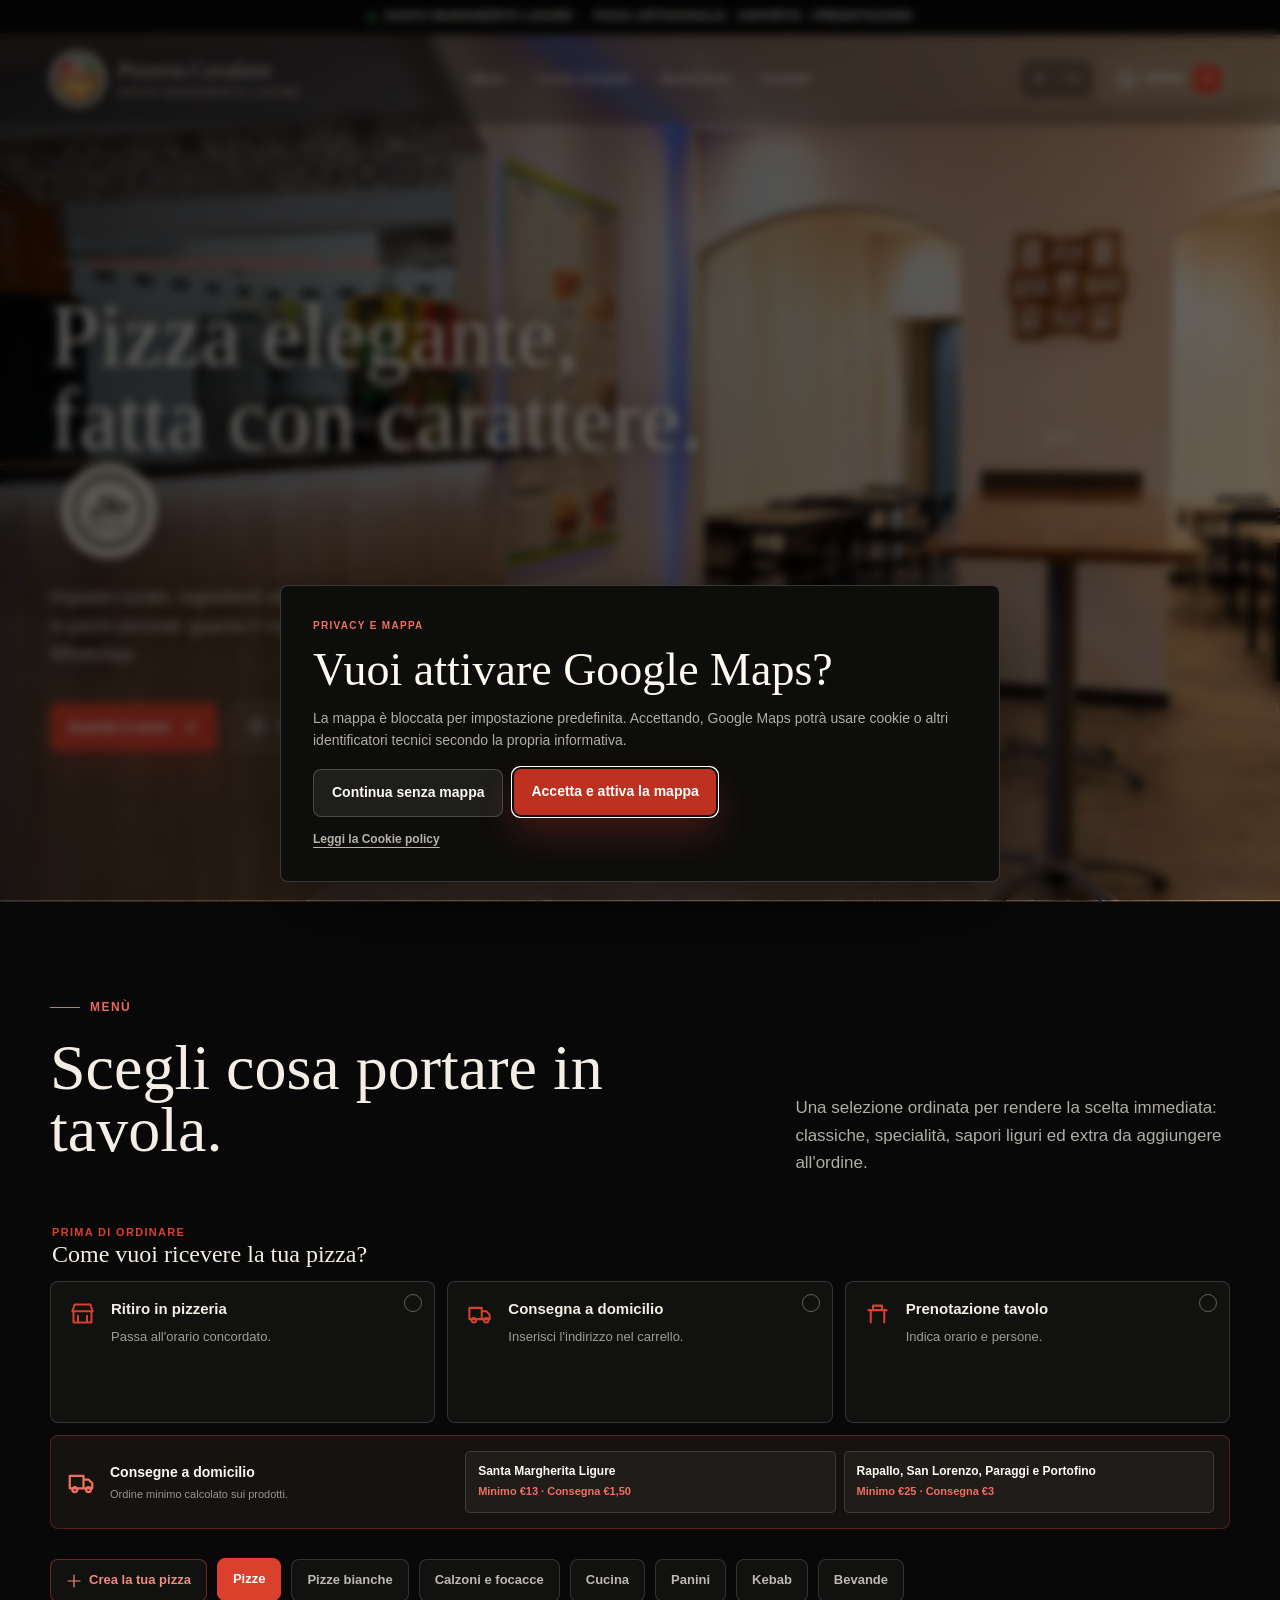
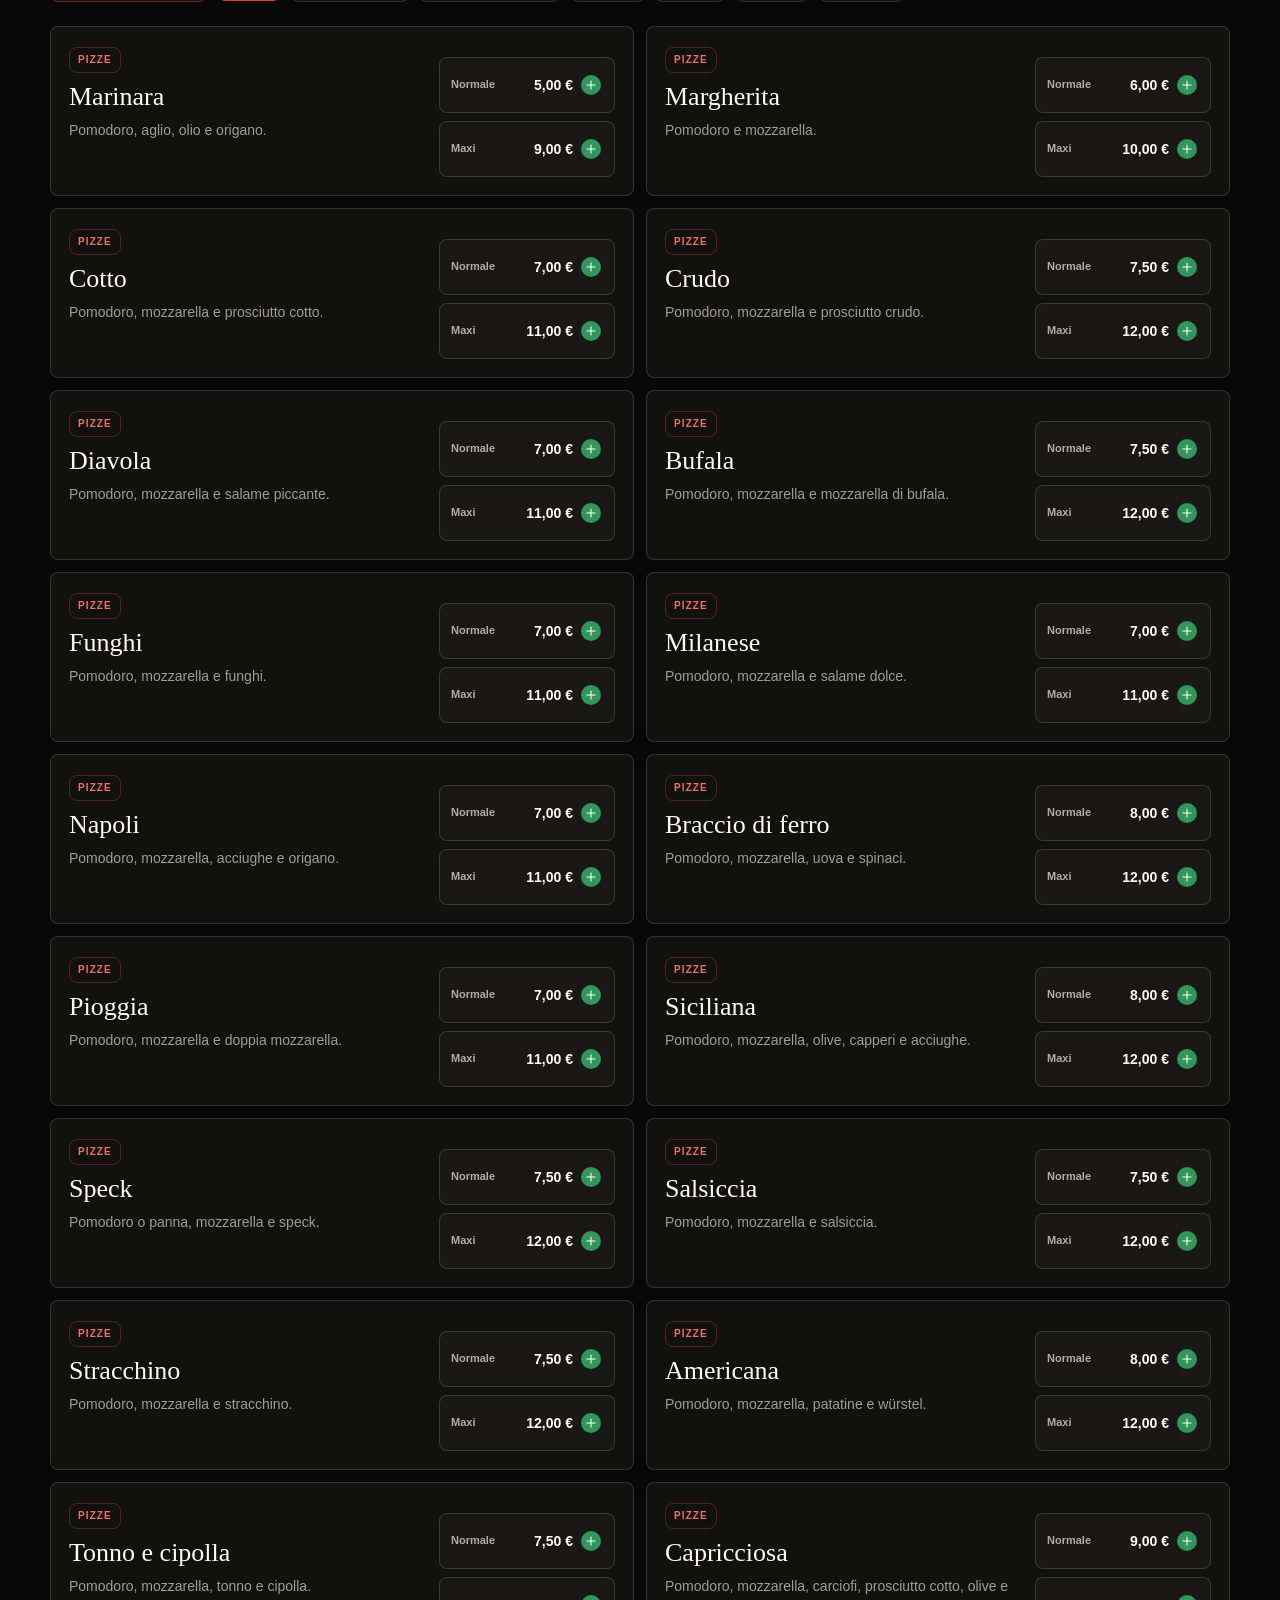
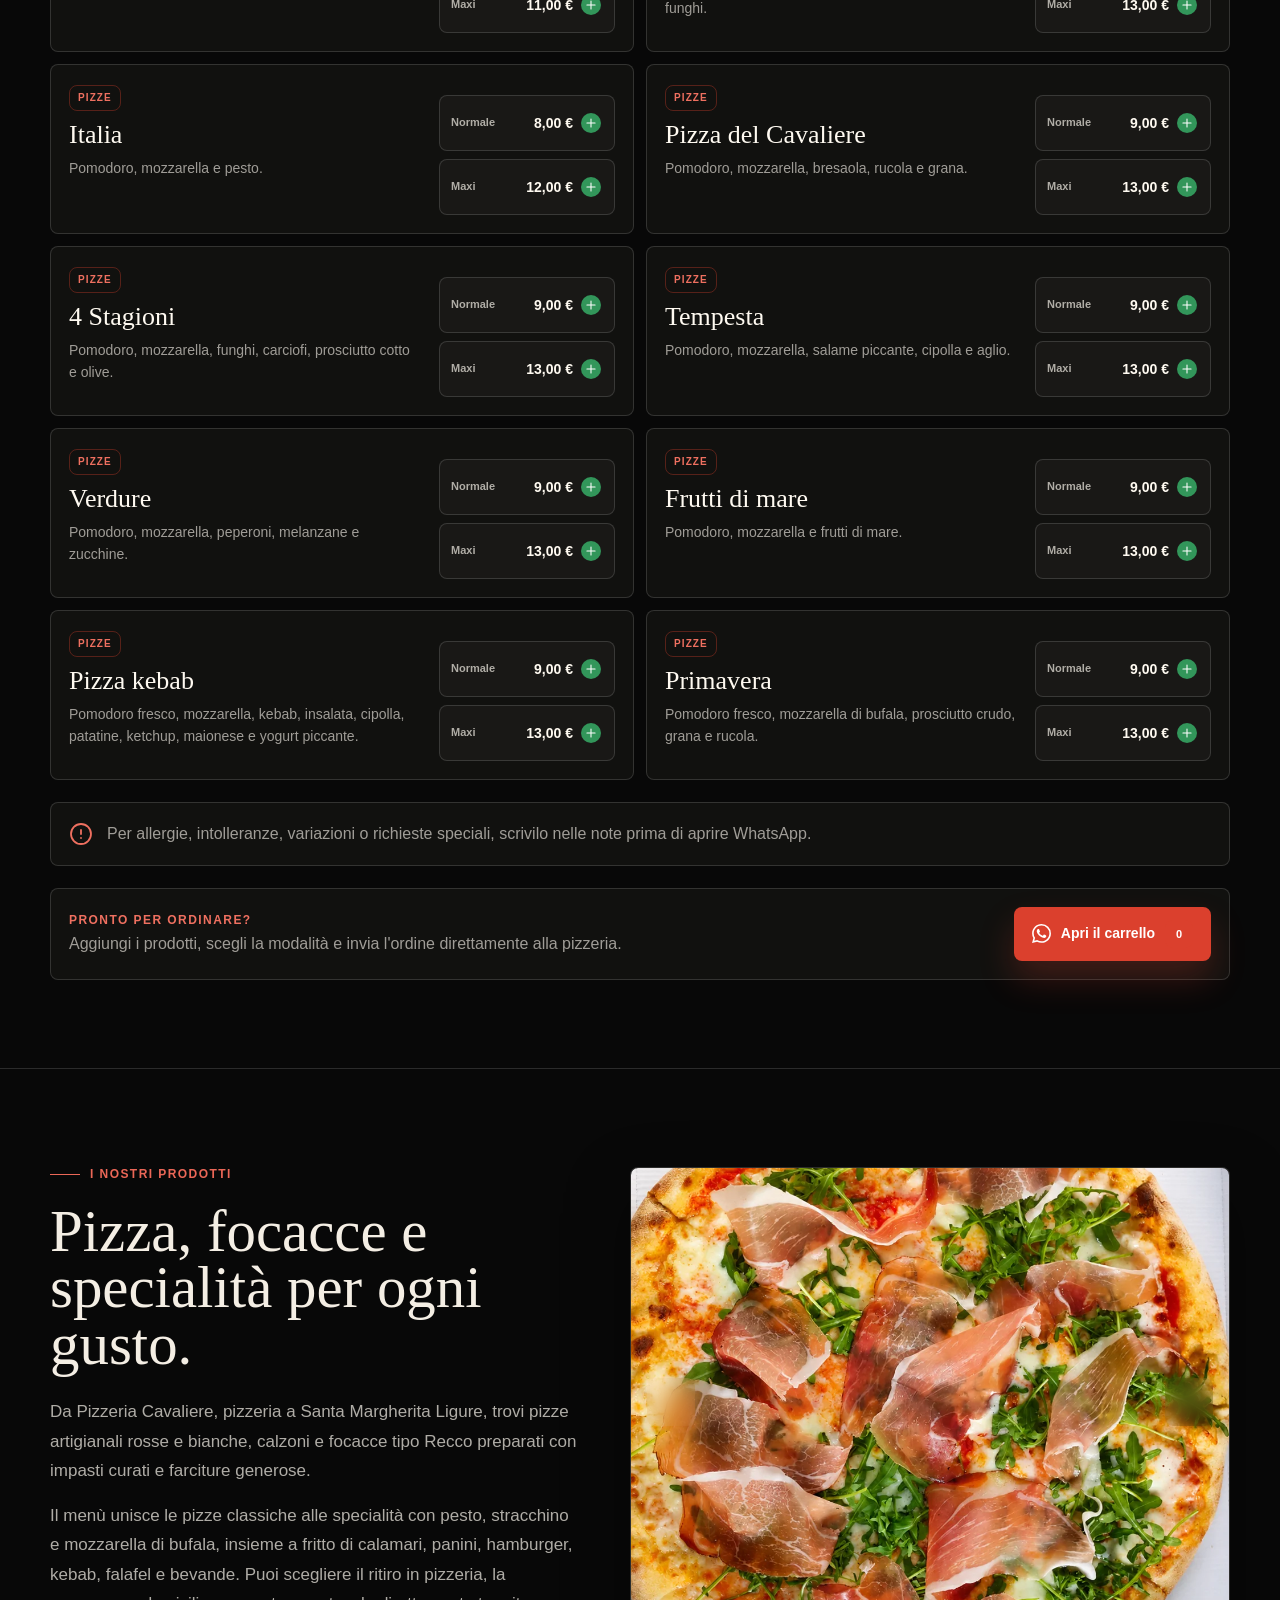
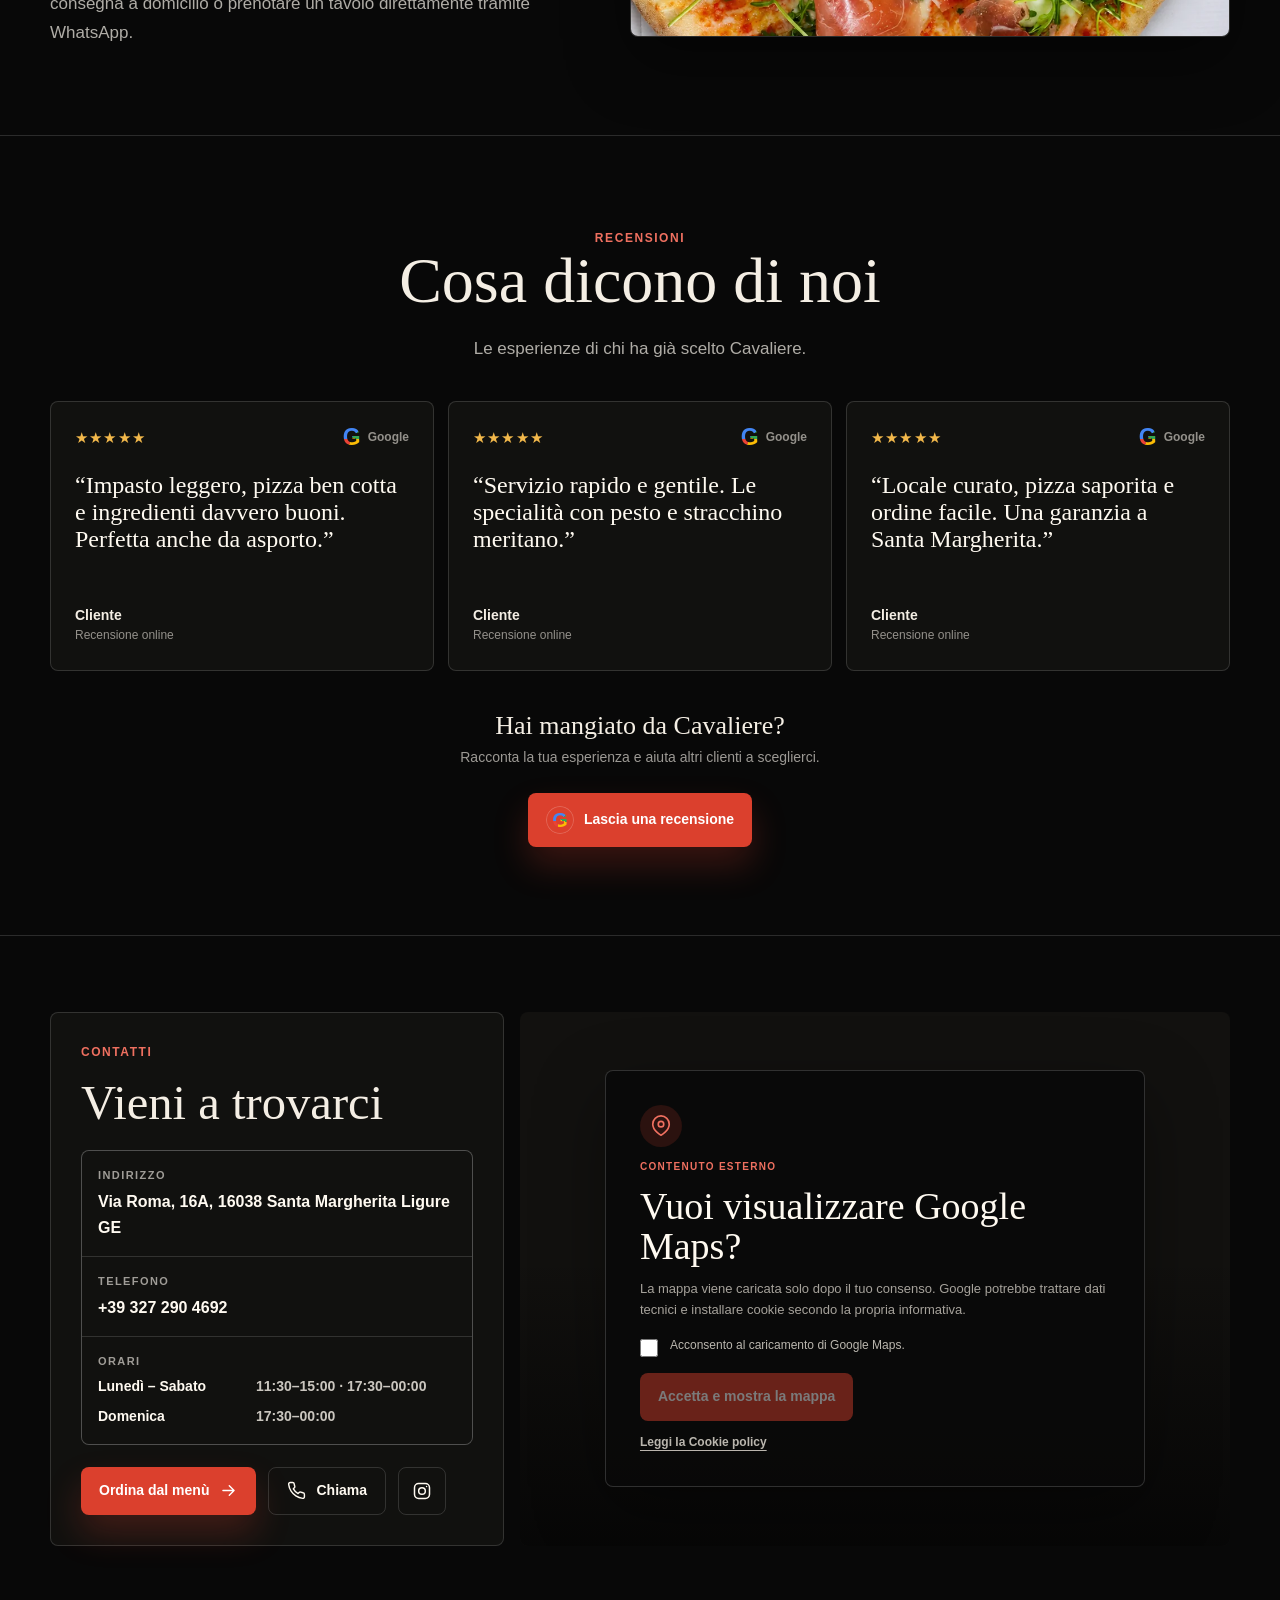
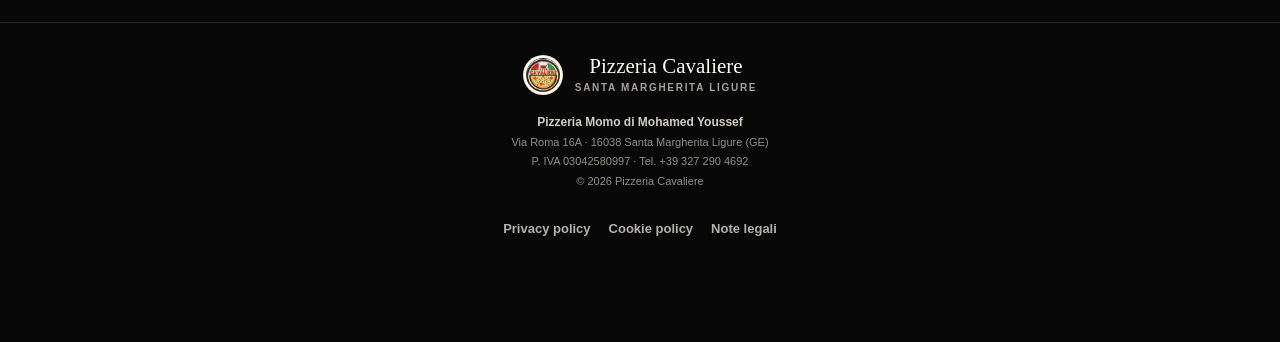
<file: index.html>
<!doctype html>
<html lang="it" translate="no" class="notranslate">
  <head>
    <meta charset="UTF-8" />
    <meta name="viewport" content="width=device-width, initial-scale=1.0" />
    <meta
      name="description"
      content="Pizzeria Cavaliere a Santa Margherita Ligure: pizza artigianale, prodotti selezionati, asporto, prenotazioni e ordini rapidi."
    />
    <meta name="theme-color" content="#070707" />
    <meta name="google" content="notranslate" />
    <meta property="og:title" content="Pizzeria Cavaliere | Santa Margherita Ligure" />
    <meta
      property="og:description"
      content="Pizza artigianale a Santa Margherita Ligure. Guarda il menù, scegli le tue pizze e prepara l'ordine."
    />
    <meta property="og:type" content="website" />
    <meta property="og:image" content="assets/hero-locale.jpg" />
    <title>Pizzeria Cavaliere Santa Margherita Ligure | Pizza artigianale</title>
    <link rel="icon" href="assets/logo-cavaliere.jpg" type="image/jpeg" />
    <link rel="preload" href="assets/logo-cavaliere.jpg" as="image" />
    <link rel="preload" href="assets/hero-locale.jpg" as="image" />
    <link rel="preload" href="assets/hero-mobile.jpg" as="image" media="(max-width: 780px)" />
    <link rel="stylesheet" href="styles.css" />
    <script src="script.js?v=20260713-menu-2" defer></script>
    <script type="application/ld+json">
      {
        "@context": "https://schema.org",
        "@type": "Restaurant",
        "name": "Pizzeria Cavaliere",
        "description": "Pizzeria artigianale a Santa Margherita Ligure con menù digitale, asporto e prenotazioni.",
        "address": {
          "@type": "PostalAddress",
          "streetAddress": "Via Roma, 16A",
          "postalCode": "16038",
          "addressLocality": "Santa Margherita Ligure",
          "addressRegion": "GE",
          "addressCountry": "IT"
        },
        "telephone": "+39 327 290 4692",
        "openingHoursSpecification": [
          {
            "@type": "OpeningHoursSpecification",
            "dayOfWeek": ["Monday", "Tuesday", "Wednesday", "Thursday", "Friday", "Saturday"],
            "opens": "11:30",
            "closes": "15:00"
          },
          {
            "@type": "OpeningHoursSpecification",
            "dayOfWeek": ["Monday", "Tuesday", "Wednesday", "Thursday", "Friday", "Saturday", "Sunday"],
            "opens": "17:30",
            "closes": "00:00"
          }
        ],
        "servesCuisine": ["Pizza", "Focaccia", "Cucina ligure"],
        "priceRange": "€€"
      }
    </script>
  </head>
  <body>
    <a class="skip-link" href="#contenuto">Vai al contenuto</a>

    <div class="map-cookie-notice" id="mapCookieNotice" role="dialog" aria-modal="true" aria-labelledby="mapCookieTitle" hidden>
      <div class="map-cookie-notice__panel">
        <span class="map-cookie-notice__label">Privacy e mappa</span>
        <h2 id="mapCookieTitle">Vuoi attivare Google Maps?</h2>
        <p>La mappa è bloccata per impostazione predefinita. Accettando, Google Maps potrà usare cookie o altri identificatori tecnici secondo la propria informativa.</p>
        <div class="map-cookie-notice__actions">
          <button class="button button--ghost" type="button" id="declineMapCookies">Continua senza mappa</button>
          <button class="button button--primary" type="button" id="acceptMapCookies">Accetta e attiva la mappa</button>
        </div>
        <a href="cookie-policy.html">Leggi la Cookie policy</a>
      </div>
    </div>

    <div class="announcement" role="status">
      <div class="container announcement__inner">
        <span class="open-dot" aria-hidden="true"></span>
        <span>Santa Margherita Ligure</span>
        <span class="announcement__divider" aria-hidden="true"></span>
        <span>Pizza artigianale · Asporto · Prenotazioni</span>
      </div>
    </div>

    <header class="site-header" id="top">
      <nav class="container nav" aria-label="Navigazione principale">
        <a class="brand" href="#top" aria-label="Pizzeria Cavaliere, torna all'inizio">
          <span class="brand__mark brand__mark--image" aria-hidden="true">
            <img src="assets/logo-cavaliere.jpg" alt="" width="780" height="782" />
          </span>
          <span class="brand__text">
            <strong>Pizzeria Cavaliere</strong>
            <small>Santa Margherita Ligure</small>
          </span>
        </a>

        <div class="nav__links">
          <a href="#menu">Menù</a>
          <a href="#prodotti">I nostri prodotti</a>
          <a href="#recensioni">Recensioni</a>
          <a href="#contatti">Contatti</a>
        </div>

        <div class="nav__actions">
          <div class="language-switcher" role="group" aria-label="Seleziona lingua">
            <button type="button" data-set-language="it" aria-pressed="true">IT</button>
            <span aria-hidden="true">/</span>
            <button type="button" data-set-language="en" aria-pressed="false">EN</button>
          </div>

          <button class="mobile-cart-pill" type="button" data-open-cart aria-label="Apri il carrello">
            <svg viewBox="0 0 24 24" aria-hidden="true">
              <path d="M6 6h15l-1.6 8.4a2 2 0 0 1-2 1.6H9.2a2 2 0 0 1-2-1.7L5.4 3H2" />
              <path d="M9 20h.01M18 20h.01" />
            </svg>
            <span class="mobile-cart-pill__count" data-cart-count>0</span>
          </button>

          <button class="cart-pill" type="button" data-open-cart aria-label="Apri il carrello">
            <svg class="whatsapp-logo" viewBox="0 0 24 24" aria-hidden="true">
              <path d="M17.472 14.382c-.297-.149-1.758-.867-2.03-.967-.273-.099-.471-.149-.67.149-.198.297-.767.966-.94 1.164-.173.199-.347.223-.644.075-.297-.149-1.255-.462-2.39-1.475-.883-.788-1.48-1.761-1.653-2.059-.173-.297-.018-.458.13-.606.134-.133.297-.347.446-.521.149-.173.198-.297.297-.495.1-.198.05-.372-.025-.521-.074-.149-.669-1.612-.916-2.207-.242-.579-.487-.5-.669-.51-.173-.009-.372-.01-.57-.01-.198 0-.52.075-.792.372-.272.297-1.04 1.016-1.04 2.479 0 1.462 1.065 2.875 1.213 3.074.149.198 2.095 3.2 5.076 4.487.709.306 1.263.489 1.694.626.712.226 1.36.194 1.872.118.571-.085 1.758-.719 2.006-1.413.248-.694.248-1.289.173-1.413-.074-.124-.272-.198-.57-.347m-5.421 7.403h-.004a9.87 9.87 0 0 1-5.031-1.378l-.361-.214-3.741.981.998-3.648-.235-.374a9.86 9.86 0 0 1-1.51-5.26c.002-5.45 4.437-9.884 9.892-9.884a9.82 9.82 0 0 1 7.021 2.91 9.83 9.83 0 0 1 2.898 7.026c-.003 5.45-4.437 9.884-9.927 9.884m8.413-18.297A11.82 11.82 0 0 0 12.05 0C5.495 0 .16 5.335.157 11.892c0 2.096.547 4.142 1.588 5.945L.057 24l6.305-1.654a11.89 11.89 0 0 0 5.683 1.448h.005c6.554 0 11.89-5.335 11.893-11.893a11.82 11.82 0 0 0-3.48-8.413Z" />
            </svg>
            <span>Ordina</span>
            <span class="cart-pill__count" data-cart-count>0</span>
          </button>
        </div>
      </nav>
    </header>

    <main id="contenuto">
      <section class="hero" aria-labelledby="hero-title">
        <div class="container hero__grid">
          <div class="hero__content reveal">
            <div class="eyebrow"><span></span> Pizzeria a Santa Margherita Ligure</div>
            <h1 id="hero-title">
              Pizza elegante, fatta con carattere.
              <span class="hero__halal-badge" aria-label="Proposte Halal">
                <img src="assets/halal-mark.svg" alt="Halal" width="120" height="120" />
              </span>
            </h1>
            <p class="hero__claim">
              Impasto curato, ingredienti selezionati e un servizio pensato per farti ordinare in pochi secondi:
              guarda il menù e invia la richiesta direttamente su WhatsApp.
            </p>
            <div class="hero__actions">
              <a class="button button--primary hero__primary-cta" href="#menu">
                <span>Guarda il menù</span>
                <svg viewBox="0 0 24 24" aria-hidden="true"><path d="M5 12h14M13 6l6 6-6 6" /></svg>
              </a>
              <a class="button button--ghost hero__location-cta" href="#contatti">
                <svg viewBox="0 0 24 24" aria-hidden="true">
                  <path d="M21 10c0 7-9 12-9 12S3 17 3 10a9 9 0 1 1 18 0Z" />
                  <path d="M12 13a3 3 0 1 0 0-6 3 3 0 0 0 0 6Z" />
                </svg>
                <span>Trova il locale</span>
              </a>
              <a
                class="social-icon-link"
                href="https://www.instagram.com/pizzeria_cavaliere"
                target="_blank"
                rel="noreferrer"
                aria-label="Pizzeria Cavaliere su Instagram"
                title="Instagram"
              >
                <svg viewBox="0 0 24 24" aria-hidden="true">
                  <rect x="3" y="3" width="18" height="18" rx="5" />
                  <circle cx="12" cy="12" r="4" />
                  <path d="M17.5 6.5h.01" />
                </svg>
              </a>
            </div>
          </div>
        </div>

        <a class="hero__scroll" href="#menu" aria-label="Scorri al menù">
          <span>Guarda il menù</span>
          <svg viewBox="0 0 24 24" aria-hidden="true"><path d="m6 9 6 6 6-6" /></svg>
        </a>
      </section>

      <section class="menu-section section" id="menu" aria-labelledby="menu-title">
        <div class="container">
          <div class="section-heading reveal">
            <div>
              <div class="eyebrow"><span></span> Menù</div>
              <h2 id="menu-title">Scegli cosa portare in tavola.</h2>
            </div>
            <p>
              Una selezione ordinata per rendere la scelta immediata: classiche, specialità,
              sapori liguri ed extra da aggiungere all'ordine.
            </p>
          </div>

          <fieldset class="fulfillment-choice reveal" id="orderModeChoice">
            <legend>
              <span>Prima di ordinare</span>
              Come vuoi ricevere la tua pizza?
            </legend>
            <div class="fulfillment-choice__grid">
              <label class="fulfillment-card">
                <input type="radio" name="orderMode" value="Ritiro in pizzeria" data-order-mode-input required />
                <span class="fulfillment-card__check" aria-hidden="true"></span>
                <svg viewBox="0 0 24 24" aria-hidden="true"><path d="M4 10h16v10H4zM3 10l2-6h14l2 6M8 14v6M16 14v6" /></svg>
                <strong>Ritiro in pizzeria</strong>
                <small>Passa all'orario concordato.</small>
              </label>
              <label class="fulfillment-card">
                <input type="radio" name="orderMode" value="Consegna a domicilio" data-order-mode-input />
                <span class="fulfillment-card__check" aria-hidden="true"></span>
                <svg viewBox="0 0 24 24" aria-hidden="true"><path d="M3 7h11v10H3zM14 10h4l3 3v4h-7zM7 20a2 2 0 1 0 0-4 2 2 0 0 0 0 4ZM18 20a2 2 0 1 0 0-4 2 2 0 0 0 0 4Z" /></svg>
                <strong>Consegna a domicilio</strong>
                <small>Inserisci l'indirizzo nel carrello.</small>
              </label>
              <label class="fulfillment-card">
                <input type="radio" name="orderMode" value="Prenotazione tavolo" data-order-mode-input />
                <span class="fulfillment-card__check" aria-hidden="true"></span>
                <svg viewBox="0 0 24 24" aria-hidden="true"><path d="M4 9h16M6 9v11M18 9v11M8 5h8v4H8z" /></svg>
                <strong>Prenotazione tavolo</strong>
                <small>Indica orario e persone.</small>
              </label>
            </div>
            <aside class="delivery-rates" aria-label="Condizioni per la consegna a domicilio">
              <div class="delivery-rates__heading">
                <svg viewBox="0 0 24 24" aria-hidden="true"><path d="M3 7h11v10H3zM14 10h4l3 3v4h-7zM7 20a2 2 0 1 0 0-4 2 2 0 0 0 0 4ZM18 20a2 2 0 1 0 0-4 2 2 0 0 0 0 4Z" /></svg>
                <div><strong>Consegne a domicilio</strong><small>Ordine minimo calcolato sui prodotti.</small></div>
              </div>
              <div class="delivery-rates__zones">
                <div><strong>Santa Margherita Ligure</strong><span>Minimo €13 · Consegna €1,50</span></div>
                <div><strong>Rapallo, San Lorenzo, Paraggi e Portofino</strong><span>Minimo €25 · Consegna €3</span></div>
              </div>
            </aside>
            <p class="field-error" id="orderModeError" role="alert" hidden>Scegli una modalità prima di inviare l'ordine.</p>
          </fieldset>

          <div class="menu-toolbar reveal" aria-label="Categorie del menù">
            <button class="filter-button filter-button--custom" type="button" data-filter="personalizzata" aria-pressed="false">
              <svg viewBox="0 0 24 24" aria-hidden="true"><path d="M12 3v18M3 12h18" /></svg>
              <span>Crea la tua pizza</span>
            </button>
            <button class="filter-button is-active" type="button" data-filter="pizze" aria-pressed="true">Pizze</button>
            <button class="filter-button" type="button" data-filter="bianche" aria-pressed="false">Pizze bianche</button>
            <button class="filter-button" type="button" data-filter="forno" aria-pressed="false">Calzoni e focacce</button>
            <button class="filter-button" type="button" data-filter="cucina" aria-pressed="false">Cucina</button>
            <button class="filter-button" type="button" data-filter="panini" aria-pressed="false">Panini</button>
            <button class="filter-button" type="button" data-filter="kebab" aria-pressed="false">Kebab</button>
            <button class="filter-button" type="button" data-filter="bevande" aria-pressed="false">Bevande</button>
          </div>

          <div class="menu-grid" id="menuGrid" aria-live="polite"></div>

          <div class="menu-note reveal">
            <svg viewBox="0 0 24 24" aria-hidden="true"><path d="M12 22c5.5 0 10-4.5 10-10S17.5 2 12 2 2 6.5 2 12s4.5 10 10 10ZM12 8v4M12 16h.01" /></svg>
            <p>
              Per allergie, intolleranze, variazioni o richieste speciali, scrivilo nelle note prima di aprire WhatsApp.
            </p>
          </div>

          <div class="menu-order-cta reveal">
            <div>
              <span>Pronto per ordinare?</span>
              <p>Aggiungi i prodotti, scegli la modalità e invia l'ordine direttamente alla pizzeria.</p>
            </div>
            <button class="button button--primary" type="button" data-open-cart>
              <svg class="whatsapp-logo" viewBox="0 0 24 24" aria-hidden="true"><path d="M17.472 14.382c-.297-.149-1.758-.867-2.03-.967-.273-.099-.471-.149-.67.149-.198.297-.767.966-.94 1.164-.173.199-.347.223-.644.075-.297-.149-1.255-.462-2.39-1.475-.883-.788-1.48-1.761-1.653-2.059-.173-.297-.018-.458.13-.606.134-.133.297-.347.446-.521.149-.173.198-.297.297-.495.1-.198.05-.372-.025-.521-.074-.149-.669-1.612-.916-2.207-.242-.579-.487-.5-.669-.51-.173-.009-.372-.01-.57-.01-.198 0-.52.075-.792.372-.272.297-1.04 1.016-1.04 2.479 0 1.462 1.065 2.875 1.213 3.074.149.198 2.095 3.2 5.076 4.487.709.306 1.263.489 1.694.626.712.226 1.36.194 1.872.118.571-.085 1.758-.719 2.006-1.413.248-.694.248-1.289.173-1.413-.074-.124-.272-.198-.57-.347m-5.421 7.403h-.004a9.87 9.87 0 0 1-5.031-1.378l-.361-.214-3.741.981.998-3.648-.235-.374a9.86 9.86 0 0 1-1.51-5.26c.002-5.45 4.437-9.884 9.892-9.884a9.82 9.82 0 0 1 7.021 2.91 9.83 9.83 0 0 1 2.898 7.026c-.003 5.45-4.437 9.884-9.927 9.884m8.413-18.297A11.82 11.82 0 0 0 12.05 0C5.495 0 .16 5.335.157 11.892c0 2.096.547 4.142 1.588 5.945L.057 24l6.305-1.654a11.89 11.89 0 0 0 5.683 1.448h.005c6.554 0 11.89-5.335 11.893-11.893a11.82 11.82 0 0 0-3.48-8.413Z" /></svg>
              <span>Apri il carrello</span>
              <span class="menu-order-cta__count" data-cart-count>0</span>
            </button>
          </div>
        </div>
      </section>

      <section class="products-section section" id="prodotti" aria-labelledby="products-title">
        <div class="container products-grid">
          <div class="products-copy reveal">
            <div class="eyebrow"><span></span> I nostri prodotti</div>
            <h2 id="products-title">Pizza, focacce e specialità per ogni gusto.</h2>
            <div class="products-copy__seo">
              <p>
                Da Pizzeria Cavaliere, pizzeria a Santa Margherita Ligure, trovi pizze artigianali rosse e bianche,
                calzoni e focacce tipo Recco preparati con impasti curati e farciture generose.
              </p>
              <p>
                Il menù unisce le pizze classiche alle specialità con pesto, stracchino e mozzarella di bufala,
                insieme a fritto di calamari, panini, hamburger, kebab, falafel e bevande. Puoi scegliere il ritiro
                in pizzeria, la consegna a domicilio o prenotare un tavolo direttamente tramite WhatsApp.
              </p>
            </div>
          </div>

          <div class="products-carousel reveal" data-product-carousel tabindex="0" aria-label="Galleria dei prodotti Cavaliere">
            <div class="products-carousel__viewport">
              <figure class="product-slide is-active" data-product-slide aria-hidden="false">
                <img src="assets/prodotto-1.webp" alt="Pizza con prosciutto crudo e rucola di Pizzeria Cavaliere" width="1050" height="1400" loading="lazy" decoding="async" />
              </figure>
              <figure class="product-slide" data-product-slide aria-hidden="true">
                <img src="assets/prodotto-2.webp" alt="Pizza bianca ai formaggi di Pizzeria Cavaliere" width="1120" height="1400" loading="lazy" decoding="async" />
              </figure>
              <figure class="product-slide" data-product-slide aria-hidden="true">
                <img src="assets/prodotto-3.webp" alt="Pizza con olive e formaggi di Pizzeria Cavaliere" width="1120" height="1400" loading="lazy" decoding="async" />
              </figure>
              <figure class="product-slide" data-product-slide aria-hidden="true">
                <img src="assets/prodotto-4.webp" alt="Fritto di calamari servito da Pizzeria Cavaliere" width="1400" height="1050" loading="lazy" decoding="async" />
              </figure>
              <figure class="product-slide" data-product-slide aria-hidden="true">
                <img src="assets/prodotto-5.webp" alt="Panino kebab con pollo, insalata e salse di Pizzeria Cavaliere" width="1050" height="1400" loading="lazy" decoding="async" />
              </figure>
              <figure class="product-slide product-slide--fitted product-slide--dish" style="--product-position: center 72%" data-product-slide aria-hidden="true">
                <img src="assets/prodotto-6.jpg" alt="Doppio cheeseburger al piatto con insalata, cipolla e salse di Pizzeria Cavaliere" width="740" height="1600" loading="lazy" decoding="async" />
              </figure>
              <figure class="product-slide product-slide--fitted product-slide--landscape" style="--product-position: center" data-product-slide aria-hidden="true">
                <img src="assets/prodotto-7.jpg" alt="Pizza kebab con insalata, pomodoro, cipolla e salse di Pizzeria Cavaliere" width="1600" height="900" loading="lazy" decoding="async" />
              </figure>
              <figure class="product-slide product-slide--fitted" style="--product-position: center" data-product-slide aria-hidden="true">
                <img src="assets/prodotto-8.jpg" alt="Doppio cheeseburger con formaggio, pomodoro e insalata di Pizzeria Cavaliere" width="900" height="1600" loading="lazy" decoding="async" />
              </figure>
              <figure class="product-slide product-slide--fitted product-slide--pizza-portrait" style="--product-position: center 76%" data-product-slide aria-hidden="true">
                <img src="assets/prodotto-9.jpg" alt="Pizza con mozzarella e pesto di Pizzeria Cavaliere" width="900" height="1600" loading="lazy" decoding="async" />
              </figure>
              <figure class="product-slide product-slide--fitted product-slide--landscape" style="--product-position: center" data-product-slide aria-hidden="true">
                <img src="assets/prodotto-10.jpg" alt="Calzone fritto dorato di Pizzeria Cavaliere" width="1600" height="900" loading="lazy" decoding="async" />
              </figure>
            </div>
            <button class="carousel-button carousel-button--prev" type="button" data-product-prev aria-label="Prodotto precedente">
              <svg viewBox="0 0 24 24" aria-hidden="true"><path d="m15 18-6-6 6-6" /></svg>
            </button>
            <button class="carousel-button carousel-button--next" type="button" data-product-next aria-label="Prodotto successivo">
              <svg viewBox="0 0 24 24" aria-hidden="true"><path d="m9 18 6-6-6-6" /></svg>
            </button>
          </div>
        </div>
      </section>

      <section class="reviews-section section" id="recensioni" aria-labelledby="reviews-title">
        <div class="container">
          <div class="reviews-head reveal">
            <span>Recensioni</span>
            <h2 id="reviews-title">Cosa dicono di noi</h2>
            <p>Le esperienze di chi ha già scelto Cavaliere.</p>
          </div>

          <div class="reviews-grid">
            <article class="review-card reveal">
              <div class="review-card__top">
                <div class="review-stars" aria-label="Cinque stelle">★★★★★</div>
                <span class="google-brand"><i class="google-logo" aria-hidden="true">G</i> Google</span>
              </div>
              <blockquote>“Impasto leggero, pizza ben cotta e ingredienti davvero buoni. Perfetta anche da asporto.”</blockquote>
              <footer><strong>Cliente</strong><span>Recensione online</span></footer>
            </article>
            <article class="review-card reveal">
              <div class="review-card__top">
                <div class="review-stars" aria-label="Cinque stelle">★★★★★</div>
                <span class="google-brand"><i class="google-logo" aria-hidden="true">G</i> Google</span>
              </div>
              <blockquote>“Servizio rapido e gentile. Le specialità con pesto e stracchino meritano.”</blockquote>
              <footer><strong>Cliente</strong><span>Recensione online</span></footer>
            </article>
            <article class="review-card reveal">
              <div class="review-card__top">
                <div class="review-stars" aria-label="Cinque stelle">★★★★★</div>
                <span class="google-brand"><i class="google-logo" aria-hidden="true">G</i> Google</span>
              </div>
              <blockquote>“Locale curato, pizza saporita e ordine facile. Una garanzia a Santa Margherita.”</blockquote>
              <footer><strong>Cliente</strong><span>Recensione online</span></footer>
            </article>
          </div>
          <div class="reviews-action reveal">
            <div>
              <strong>Hai mangiato da Cavaliere?</strong>
              <span>Racconta la tua esperienza e aiuta altri clienti a sceglierci.</span>
            </div>
            <a class="button button--primary" href="#" data-review-link>
              <i class="google-logo google-logo--button" aria-hidden="true">G</i>
              <span>Lascia una recensione</span>
            </a>
          </div>
        </div>
      </section>

      <section class="contact-section section" id="contatti" aria-labelledby="contact-title">
        <div class="container contact-grid">
          <div class="contact-panel reveal">
            <span class="contact-panel__label">Contatti</span>
            <h2 id="contact-title">Vieni a trovarci</h2>
            <div class="contact-list">
              <div class="contact-row">
                <small>Indirizzo</small>
                <strong data-address>Santa Margherita Ligure (GE)</strong>
              </div>
              <div class="contact-row" data-phone-row hidden>
                <small>Telefono</small>
                <strong data-phone-display></strong>
              </div>
              <div class="contact-row contact-row--hours" data-hours-row>
                <small>Orari</small>
                <strong class="contact-hours" data-hours-display>
                  <span><b>Lunedì – Sabato</b><time>11:30–15:00 · 17:30–00:00</time></span>
                  <span><b>Domenica</b><time>17:30–00:00</time></span>
                </strong>
              </div>
            </div>
            <div class="contact-actions">
              <a class="button button--primary" href="#menu">
                <span>Ordina dal menù</span>
                <svg viewBox="0 0 24 24" aria-hidden="true"><path d="M5 12h14M13 6l6 6-6 6" /></svg>
              </a>
              <a class="button button--outline" href="#" data-phone-link>
                <svg viewBox="0 0 24 24" aria-hidden="true"><path d="M22 16.9v3a2 2 0 0 1-2.2 2 19.8 19.8 0 0 1-8.6-3.1 19.4 19.4 0 0 1-6-6A19.8 19.8 0 0 1 2.1 4.2 2 2 0 0 1 4.1 2h3a2 2 0 0 1 2 1.7c.1 1 .4 2 .7 2.8a2 2 0 0 1-.5 2.1L8 9.9a16 16 0 0 0 6 6l1.3-1.3a2 2 0 0 1 2.1-.5c.9.3 1.8.6 2.8.7a2 2 0 0 1 1.8 2.1z" /></svg>
                <span>Chiama</span>
              </a>
              <a
                class="social-icon-link social-icon-link--contact"
                href="https://www.instagram.com/pizzeria_cavaliere"
                target="_blank"
                rel="noreferrer"
                aria-label="Pizzeria Cavaliere su Instagram"
                title="Instagram"
              >
                <svg viewBox="0 0 24 24" aria-hidden="true">
                  <rect x="3" y="3" width="18" height="18" rx="5" />
                  <circle cx="12" cy="12" r="4" />
                  <path d="M17.5 6.5h.01" />
                </svg>
              </a>
            </div>
          </div>

          <div class="map-panel reveal" id="mapPanel">
            <div class="map-consent" id="mapConsent">
              <div class="map-consent__icon" aria-hidden="true">
                <svg viewBox="0 0 24 24"><path d="M21 10c0 7-9 12-9 12S3 17 3 10a9 9 0 1 1 18 0Z"/><path d="M12 13a3 3 0 1 0 0-6 3 3 0 0 0 0 6Z"/></svg>
              </div>
              <span>Contenuto esterno</span>
              <h3>Vuoi visualizzare Google Maps?</h3>
              <p>La mappa viene caricata solo dopo il tuo consenso. Google potrebbe trattare dati tecnici e installare cookie secondo la propria informativa.</p>
              <label class="consent-check consent-check--map">
                <input type="checkbox" id="mapConsentCheckbox" />
                <span>Acconsento al caricamento di Google Maps.</span>
              </label>
              <button class="button button--primary" type="button" id="enableMap" disabled>Accetta e mostra la mappa</button>
              <a href="cookie-policy.html">Leggi la Cookie policy</a>
            </div>
            <div class="map-panel__content" id="mapContent" hidden>
              <span>Via Roma, 16A</span>
              <strong>Pizzeria Cavaliere</strong>
              <a href="#" data-map-link>Apri indicazioni</a>
            </div>
          </div>
        </div>
      </section>
    </main>

    <footer class="site-footer">
      <div class="container footer-grid">
        <div class="footer-brand-block">
          <a class="brand brand--footer" href="#top" aria-label="Pizzeria Cavaliere, torna all'inizio">
            <span class="brand__mark brand__mark--image" aria-hidden="true">
              <img src="assets/logo-cavaliere.jpg" alt="" width="780" height="782" loading="lazy" />
            </span>
            <span class="brand__text">
              <strong>Pizzeria Cavaliere</strong>
              <small>Santa Margherita Ligure</small>
            </span>
          </a>
          <div class="footer-legal">
            <strong>Pizzeria Momo di Mohamed Youssef</strong>
            <span>Via Roma 16A · 16038 Santa Margherita Ligure (GE)</span>
            <span>P. IVA 03042580997 · Tel. +39 327 290 4692</span>
            <span>© <span data-year></span> Pizzeria Cavaliere</span>
          </div>
        </div>
        <div class="footer-links footer-links--legal">
          <a href="privacy-policy.html">Privacy policy</a>
          <a href="cookie-policy.html">Cookie policy</a>
          <a href="note-legali.html">Note legali</a>
        </div>
      </div>
    </footer>

    <div class="mobile-bottom-actions is-hidden-on-hero">
      <button class="mobile-order-bar" type="button" data-open-cart aria-label="Prenota o ordina su WhatsApp">
        <span>Il tuo ordine</span>
        <strong data-cart-total-preview>€0,00</strong>
        <span class="mobile-order-bar__count" data-cart-count>0</span>
      </button>
      <a class="mobile-bottom-call" href="tel:+3901851870697" data-landline-link aria-label="Chiama Pizzeria Cavaliere al numero fisso 0185 1870697" title="Chiama 0185 1870697">
        <svg viewBox="0 0 24 24" aria-hidden="true"><path d="M22 16.9v3a2 2 0 0 1-2.2 2 19.8 19.8 0 0 1-8.6-3.1 19.4 19.4 0 0 1-6-6A19.8 19.8 0 0 1 2.1 4.2 2 2 0 0 1 4.1 2h3a2 2 0 0 1 2 1.7c.1 1 .4 2 .7 2.8a2 2 0 0 1-.5 2.1L8 9.9a16 16 0 0 0 6 6l1.3-1.3a2 2 0 0 1 2.1-.5c.9.3 1.8.6 2.8.7a2 2 0 0 1 1.8 2.1z" /></svg>
      </a>
    </div>

    <div class="cart-shell" id="cartShell" aria-hidden="true">
      <button class="cart-backdrop" type="button" data-close-cart aria-label="Chiudi ordine"></button>
      <aside class="cart-drawer" role="dialog" aria-modal="true" aria-labelledby="cartTitle" tabindex="-1">
        <div class="cart-drawer__header">
          <div>
            <span>Carrello</span>
            <h2 id="cartTitle">Il tuo ordine.</h2>
          </div>
          <button class="icon-button" type="button" data-close-cart aria-label="Chiudi">
            <svg viewBox="0 0 24 24" aria-hidden="true"><path d="M18 6 6 18M6 6l12 12" /></svg>
          </button>
        </div>

        <div class="cart-drawer__body">
          <div class="empty-cart" id="emptyCart">
            <h3>Il carrello è ancora vuoto.</h3>
            <p>Scegli un prodotto dal menù per iniziare.</p>
            <a class="button button--primary" href="#menu" data-close-cart>Vai al menù</a>
          </div>

          <div class="cart-items" id="cartItems"></div>

          <div class="order-summary" id="orderModeSummary">
            <span>Modalità</span>
            <strong>Nessuna modalità selezionata</strong>
          </div>

          <fieldset class="cart-mode-choice" id="cartModeChoice">
            <legend>Come vuoi ricevere l'ordine?</legend>
            <div class="cart-mode-choice__options">
              <label><input type="radio" name="orderModeCart" value="Ritiro in pizzeria" /><span>Ritiro</span></label>
              <label><input type="radio" name="orderModeCart" value="Consegna a domicilio" /><span>Consegna</span></label>
              <label><input type="radio" name="orderModeCart" value="Prenotazione tavolo" /><span>Tavolo</span></label>
            </div>
            <p class="field-error" id="cartModeError" role="alert" hidden>Scegli una modalità per continuare.</p>
          </fieldset>

          <div class="order-fields" id="orderFields">
            <div class="delivery-address-field" id="deliveryAddressField" hidden>
              <label for="deliveryZone">Zona di consegna</label>
              <select id="deliveryZone" aria-describedby="deliveryZoneNote">
                <option value="">Scegli la località</option>
                <option value="santa">Santa Margherita Ligure — minimo €13 · consegna €1,50</option>
                <option value="golfo">Rapallo, San Lorenzo, Paraggi o Portofino — minimo €25 · consegna €3</option>
              </select>
              <p class="delivery-zone-note" id="deliveryZoneNote" aria-live="polite">Seleziona la zona per verificare minimo d'ordine e costo di consegna.</p>
              <label for="deliveryAddress">Indirizzo di consegna</label>
              <input id="deliveryAddress" type="text" autocomplete="street-address" placeholder="Via, numero civico e località" />
            </div>

            <label for="pickupTime">Quando?</label>
            <select id="pickupTime">
              <option>Appena possibile</option>
              <option>Tra circa 30 minuti</option>
              <option>Tra circa 45 minuti</option>
              <option>Orario da concordare</option>
            </select>

            <label for="orderNotes">Dettagli della richiesta</label>
            <textarea id="orderNotes" rows="5" placeholder="Esempio: 2 margherite per le 20:00, consegna in via... oppure tavolo per 4 persone..."></textarea>
          </div>
        </div>

        <div class="cart-drawer__footer" id="cartFooter">
          <div class="cart-total">
            <span>Totale</span>
            <strong id="cartTotal">€0,00</strong>
          </div>
          <div class="cart-delivery-fee" id="cartDeliveryFee" hidden>
            <span>Costo di consegna</span>
            <strong id="cartDeliveryFeeAmount">€0,00</strong>
          </div>
          <label class="consent-check consent-check--whatsapp" for="whatsappConsent">
            <input type="checkbox" id="whatsappConsent" required />
            <span>Acconsento all'apertura di WhatsApp e ho letto la <a href="privacy-policy.html" target="_blank" rel="noreferrer">Privacy policy</a>.</span>
          </label>
          <button class="button button--primary" type="button" id="whatsappCheckout" disabled>
            <svg class="whatsapp-logo" viewBox="0 0 24 24" aria-hidden="true"><path d="M17.472 14.382c-.297-.149-1.758-.867-2.03-.967-.273-.099-.471-.149-.67.149-.198.297-.767.966-.94 1.164-.173.199-.347.223-.644.075-.297-.149-1.255-.462-2.39-1.475-.883-.788-1.48-1.761-1.653-2.059-.173-.297-.018-.458.13-.606.134-.133.297-.347.446-.521.149-.173.198-.297.297-.495.1-.198.05-.372-.025-.521-.074-.149-.669-1.612-.916-2.207-.242-.579-.487-.5-.669-.51-.173-.009-.372-.01-.57-.01-.198 0-.52.075-.792.372-.272.297-1.04 1.016-1.04 2.479 0 1.462 1.065 2.875 1.213 3.074.149.198 2.095 3.2 5.076 4.487.709.306 1.263.489 1.694.626.712.226 1.36.194 1.872.118.571-.085 1.758-.719 2.006-1.413.248-.694.248-1.289.173-1.413-.074-.124-.272-.198-.57-.347m-5.421 7.403h-.004a9.87 9.87 0 0 1-5.031-1.378l-.361-.214-3.741.981.998-3.648-.235-.374a9.86 9.86 0 0 1-1.51-5.26c.002-5.45 4.437-9.884 9.892-9.884a9.82 9.82 0 0 1 7.021 2.91 9.83 9.83 0 0 1 2.898 7.026c-.003 5.45-4.437 9.884-9.927 9.884m8.413-18.297A11.82 11.82 0 0 0 12.05 0C5.495 0 .16 5.335.157 11.892c0 2.096.547 4.142 1.588 5.945L.057 24l6.305-1.654a11.89 11.89 0 0 0 5.683 1.448h.005c6.554 0 11.89-5.335 11.893-11.893a11.82 11.82 0 0 0-3.48-8.413Z" /></svg>
            <span>Invia richiesta su WhatsApp</span>
            <svg viewBox="0 0 24 24" aria-hidden="true"><path d="M5 12h14M13 6l6 6-6 6" /></svg>
          </button>
          <small>La richiesta è confermata solo dopo risposta della pizzeria.</small>
        </div>
      </aside>
    </div>

    <div class="customizer-shell" id="customizerShell" aria-hidden="true">
      <button class="customizer-backdrop" type="button" data-close-customizer aria-label="Chiudi il configuratore"></button>
      <section class="customizer-dialog" role="dialog" aria-modal="true" aria-labelledby="customizerTitle" tabindex="-1">
        <header class="customizer-dialog__header">
          <div>
            <span>Crea la tua pizza</span>
            <h2 id="customizerTitle">Componi la tua pizza</h2>
            <p id="customizerBaseDescription"></p>
          </div>
          <button class="icon-button" type="button" data-close-customizer aria-label="Chiudi">
            <svg viewBox="0 0 24 24" aria-hidden="true"><path d="M18 6 6 18M6 6l12 12" /></svg>
          </button>
        </header>

        <div class="customizer-dialog__body">
          <div class="customizer-base-summary">
            <div>
              <small>Base scelta</small>
              <strong id="customizerBaseName"></strong>
            </div>
            <span id="customizerBasePrice"></span>
          </div>

          <div class="customizer-ingredients-heading">
            <div>
              <h3>Scegli gli ingredienti</h3>
              <p>Puoi aggiungere tutti gli extra che desideri.</p>
            </div>
            <button type="button" id="clearCustomIngredients">Azzera</button>
          </div>
          <div class="customizer-ingredients" id="customizerIngredients"></div>
        </div>

        <footer class="customizer-dialog__footer">
          <div class="customizer-total">
            <span>Prezzo della pizza</span>
            <strong id="customizerTotal">€0,00</strong>
          </div>
          <button class="button button--primary" type="button" id="addCustomPizza">
            <span>Aggiungi al carrello</span>
            <svg viewBox="0 0 24 24" aria-hidden="true"><path d="M12 5v14M5 12h14" /></svg>
          </button>
        </footer>
      </section>
    </div>

    <div class="toast" id="toast" role="status" aria-live="polite">Aggiunto all'ordine</div>
  </body>
</html>
</file>
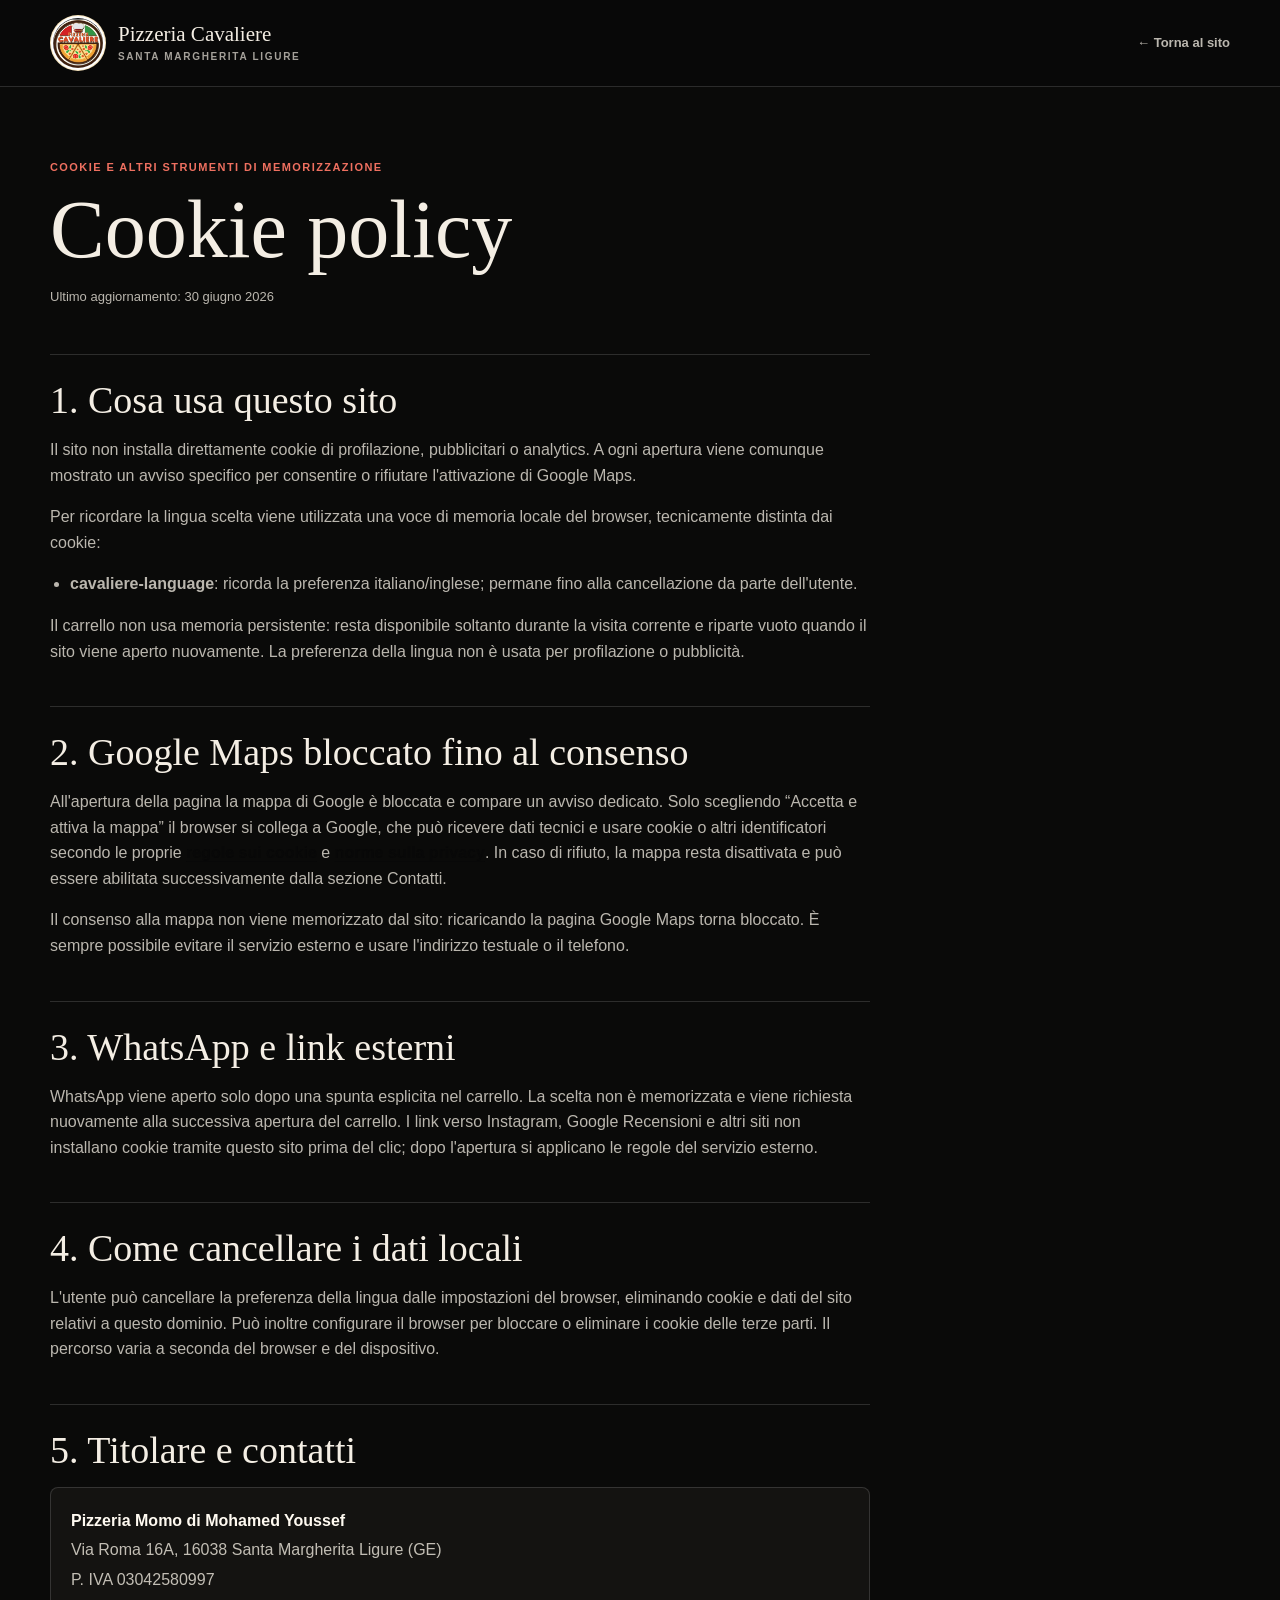
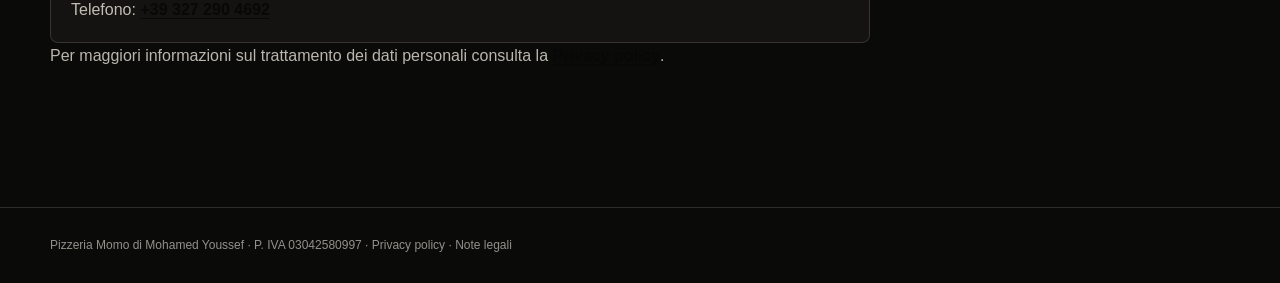
<file: cookie-policy.html>
<!doctype html>
<html lang="it" translate="no" class="notranslate">
  <head>
    <meta charset="UTF-8" />
    <meta name="viewport" content="width=device-width, initial-scale=1.0" />
    <meta name="google" content="notranslate" />
    <meta name="description" content="Cookie policy del sito Pizzeria Cavaliere." />
    <meta name="theme-color" content="#070707" />
    <title>Cookie policy | Pizzeria Cavaliere</title>
    <link rel="icon" href="assets/logo-cavaliere.jpg" type="image/jpeg" />
    <link rel="stylesheet" href="styles.css" />
  </head>
  <body class="legal-page">
    <header class="legal-header">
      <div class="container legal-header__inner">
        <a class="brand" href="index.html" aria-label="Pizzeria Cavaliere, torna al sito">
          <span class="brand__mark brand__mark--image" aria-hidden="true"><img src="assets/logo-cavaliere.jpg" alt="" width="780" height="782" /></span>
          <span class="brand__text"><strong>Pizzeria Cavaliere</strong><small>Santa Margherita Ligure</small></span>
        </a>
        <a class="legal-back" href="index.html">← Torna al sito</a>
      </div>
    </header>

    <main class="container legal-main">
      <article class="legal-document">
        <span class="legal-kicker">Cookie e altri strumenti di memorizzazione</span>
        <h1>Cookie policy</h1>
        <p class="legal-updated">Ultimo aggiornamento: 30 giugno 2026</p>

        <section>
          <h2>1. Cosa usa questo sito</h2>
          <p>Il sito non installa direttamente cookie di profilazione, pubblicitari o analytics. A ogni apertura viene comunque mostrato un avviso specifico per consentire o rifiutare l'attivazione di Google Maps.</p>
          <p>Per ricordare la lingua scelta viene utilizzata una voce di memoria locale del browser, tecnicamente distinta dai cookie:</p>
          <ul>
            <li><strong>cavaliere-language</strong>: ricorda la preferenza italiano/inglese; permane fino alla cancellazione da parte dell'utente.</li>
          </ul>
          <p>Il carrello non usa memoria persistente: resta disponibile soltanto durante la visita corrente e riparte vuoto quando il sito viene aperto nuovamente. La preferenza della lingua non è usata per profilazione o pubblicità.</p>
        </section>

        <section>
          <h2>2. Google Maps bloccato fino al consenso</h2>
          <p>All'apertura della pagina la mappa di Google è bloccata e compare un avviso dedicato. Solo scegliendo “Accetta e attiva la mappa” il browser si collega a Google, che può ricevere dati tecnici e usare cookie o altri identificatori secondo le proprie <a href="https://policies.google.com/technologies/cookies" target="_blank" rel="noreferrer">regole sui cookie</a> e <a href="https://policies.google.com/privacy" target="_blank" rel="noreferrer">norme sulla privacy</a>. In caso di rifiuto, la mappa resta disattivata e può essere abilitata successivamente dalla sezione Contatti.</p>
          <p>Il consenso alla mappa non viene memorizzato dal sito: ricaricando la pagina Google Maps torna bloccato. È sempre possibile evitare il servizio esterno e usare l'indirizzo testuale o il telefono.</p>
        </section>

        <section>
          <h2>3. WhatsApp e link esterni</h2>
          <p>WhatsApp viene aperto solo dopo una spunta esplicita nel carrello. La scelta non è memorizzata e viene richiesta nuovamente alla successiva apertura del carrello. I link verso Instagram, Google Recensioni e altri siti non installano cookie tramite questo sito prima del clic; dopo l'apertura si applicano le regole del servizio esterno.</p>
        </section>

        <section>
          <h2>4. Come cancellare i dati locali</h2>
          <p>L'utente può cancellare la preferenza della lingua dalle impostazioni del browser, eliminando cookie e dati del sito relativi a questo dominio. Può inoltre configurare il browser per bloccare o eliminare i cookie delle terze parti. Il percorso varia a seconda del browser e del dispositivo.</p>
        </section>

        <section>
          <h2>5. Titolare e contatti</h2>
          <address class="legal-identity">
            <strong>Pizzeria Momo di Mohamed Youssef</strong>
            <span>Via Roma 16A, 16038 Santa Margherita Ligure (GE)</span>
            <span>P. IVA 03042580997</span>
            <span>Telefono: <a href="tel:+393272904692">+39 327 290 4692</a></span>
          </address>
          <p>Per maggiori informazioni sul trattamento dei dati personali consulta la <a href="privacy-policy.html">Privacy policy</a>.</p>
        </section>
      </article>
    </main>

    <footer class="legal-footer">
      <div class="container">Pizzeria Momo di Mohamed Youssef · P. IVA 03042580997 · <a href="privacy-policy.html">Privacy policy</a> · <a href="note-legali.html">Note legali</a></div>
    </footer>
  </body>
</html>
</file>
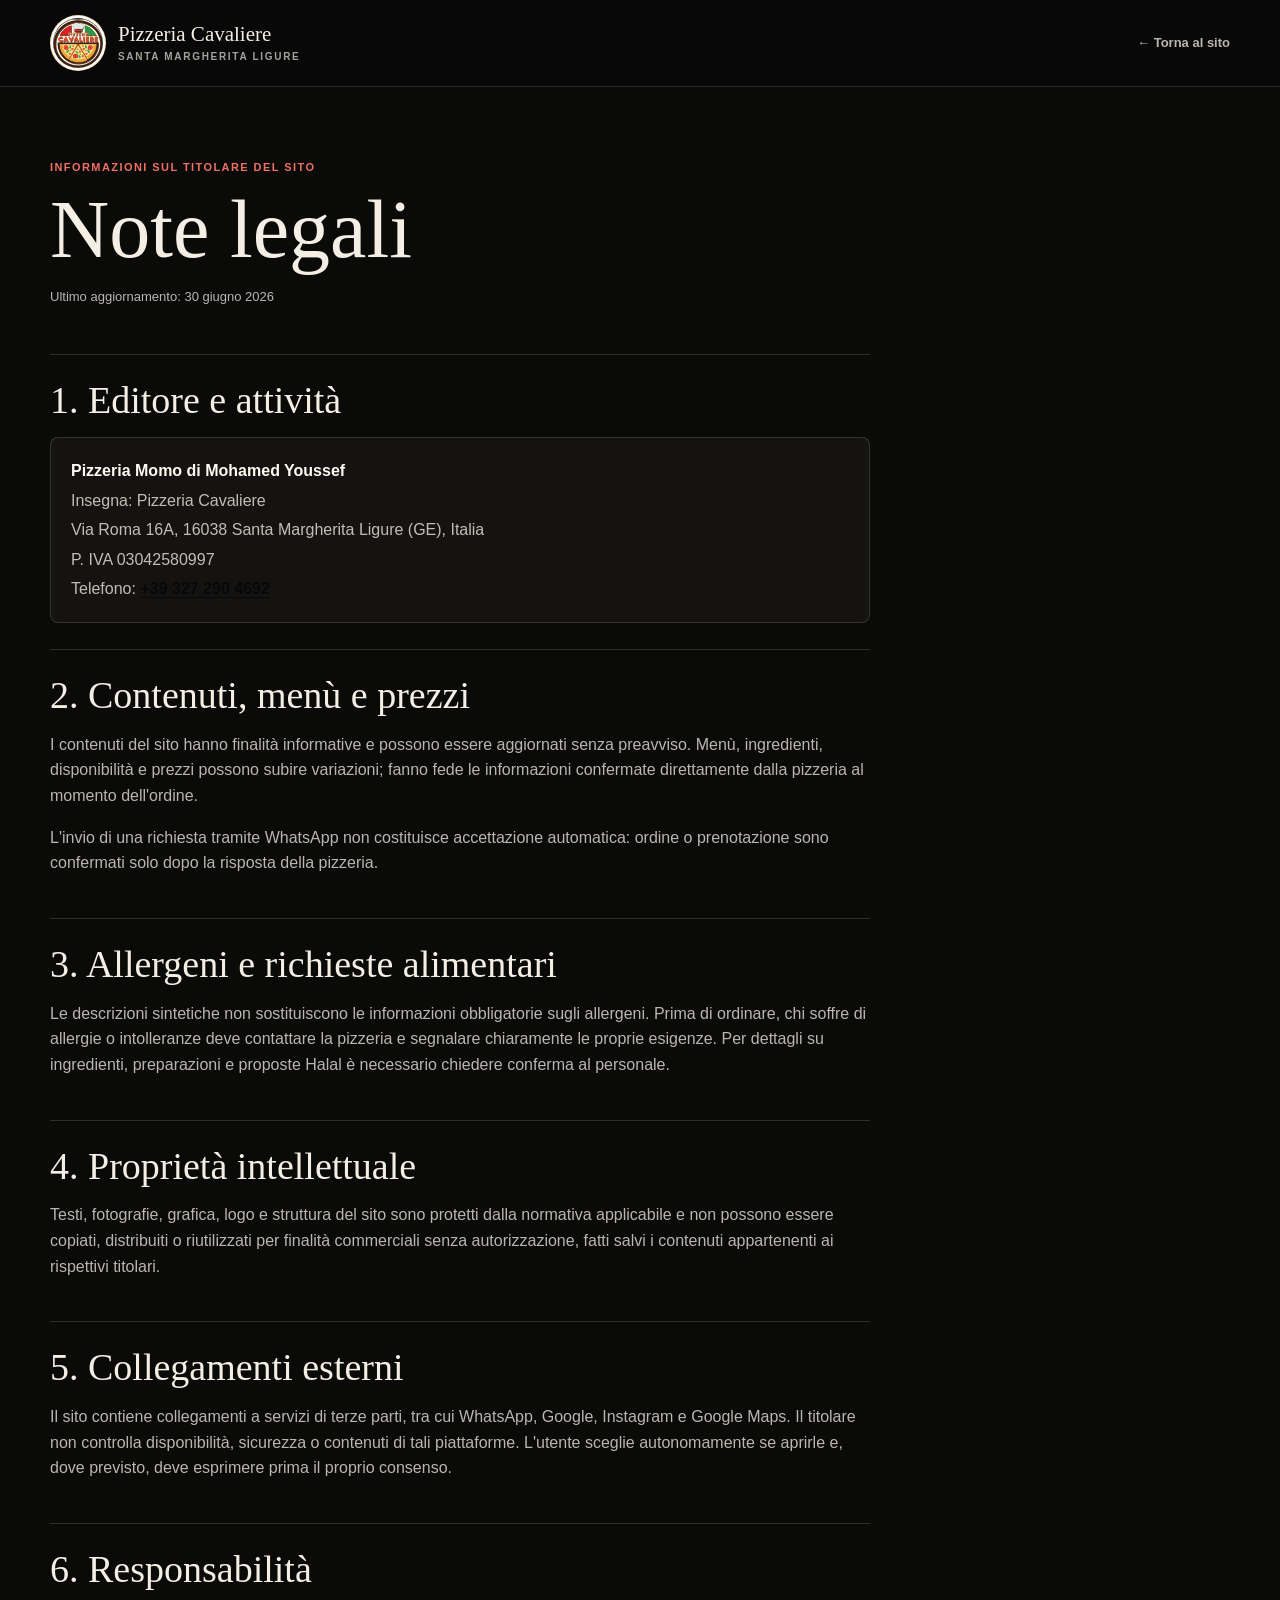
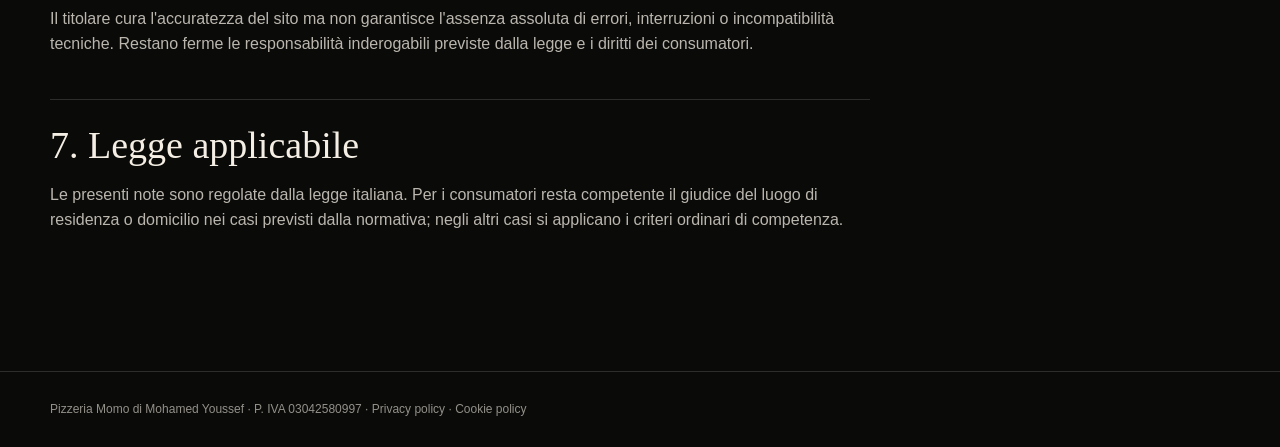
<file: note-legali.html>
<!doctype html>
<html lang="it" translate="no" class="notranslate">
  <head>
    <meta charset="UTF-8" />
    <meta name="viewport" content="width=device-width, initial-scale=1.0" />
    <meta name="google" content="notranslate" />
    <meta name="description" content="Note legali del sito Pizzeria Cavaliere." />
    <meta name="theme-color" content="#070707" />
    <title>Note legali | Pizzeria Cavaliere</title>
    <link rel="icon" href="assets/logo-cavaliere.jpg" type="image/jpeg" />
    <link rel="stylesheet" href="styles.css" />
  </head>
  <body class="legal-page">
    <header class="legal-header">
      <div class="container legal-header__inner">
        <a class="brand" href="index.html" aria-label="Pizzeria Cavaliere, torna al sito">
          <span class="brand__mark brand__mark--image" aria-hidden="true"><img src="assets/logo-cavaliere.jpg" alt="" width="780" height="782" /></span>
          <span class="brand__text"><strong>Pizzeria Cavaliere</strong><small>Santa Margherita Ligure</small></span>
        </a>
        <a class="legal-back" href="index.html">← Torna al sito</a>
      </div>
    </header>

    <main class="container legal-main">
      <article class="legal-document">
        <span class="legal-kicker">Informazioni sul titolare del sito</span>
        <h1>Note legali</h1>
        <p class="legal-updated">Ultimo aggiornamento: 30 giugno 2026</p>

        <section>
          <h2>1. Editore e attività</h2>
          <address class="legal-identity">
            <strong>Pizzeria Momo di Mohamed Youssef</strong>
            <span>Insegna: Pizzeria Cavaliere</span>
            <span>Via Roma 16A, 16038 Santa Margherita Ligure (GE), Italia</span>
            <span>P. IVA 03042580997</span>
            <span>Telefono: <a href="tel:+393272904692">+39 327 290 4692</a></span>
          </address>
        </section>

        <section>
          <h2>2. Contenuti, menù e prezzi</h2>
          <p>I contenuti del sito hanno finalità informative e possono essere aggiornati senza preavviso. Menù, ingredienti, disponibilità e prezzi possono subire variazioni; fanno fede le informazioni confermate direttamente dalla pizzeria al momento dell'ordine.</p>
          <p>L'invio di una richiesta tramite WhatsApp non costituisce accettazione automatica: ordine o prenotazione sono confermati solo dopo la risposta della pizzeria.</p>
        </section>

        <section>
          <h2>3. Allergeni e richieste alimentari</h2>
          <p>Le descrizioni sintetiche non sostituiscono le informazioni obbligatorie sugli allergeni. Prima di ordinare, chi soffre di allergie o intolleranze deve contattare la pizzeria e segnalare chiaramente le proprie esigenze. Per dettagli su ingredienti, preparazioni e proposte Halal è necessario chiedere conferma al personale.</p>
        </section>

        <section>
          <h2>4. Proprietà intellettuale</h2>
          <p>Testi, fotografie, grafica, logo e struttura del sito sono protetti dalla normativa applicabile e non possono essere copiati, distribuiti o riutilizzati per finalità commerciali senza autorizzazione, fatti salvi i contenuti appartenenti ai rispettivi titolari.</p>
        </section>

        <section>
          <h2>5. Collegamenti esterni</h2>
          <p>Il sito contiene collegamenti a servizi di terze parti, tra cui WhatsApp, Google, Instagram e Google Maps. Il titolare non controlla disponibilità, sicurezza o contenuti di tali piattaforme. L'utente sceglie autonomamente se aprirle e, dove previsto, deve esprimere prima il proprio consenso.</p>
        </section>

        <section>
          <h2>6. Responsabilità</h2>
          <p>Il titolare cura l'accuratezza del sito ma non garantisce l'assenza assoluta di errori, interruzioni o incompatibilità tecniche. Restano ferme le responsabilità inderogabili previste dalla legge e i diritti dei consumatori.</p>
        </section>

        <section>
          <h2>7. Legge applicabile</h2>
          <p>Le presenti note sono regolate dalla legge italiana. Per i consumatori resta competente il giudice del luogo di residenza o domicilio nei casi previsti dalla normativa; negli altri casi si applicano i criteri ordinari di competenza.</p>
        </section>
      </article>
    </main>

    <footer class="legal-footer">
      <div class="container">Pizzeria Momo di Mohamed Youssef · P. IVA 03042580997 · <a href="privacy-policy.html">Privacy policy</a> · <a href="cookie-policy.html">Cookie policy</a></div>
    </footer>
  </body>
</html>
</file>
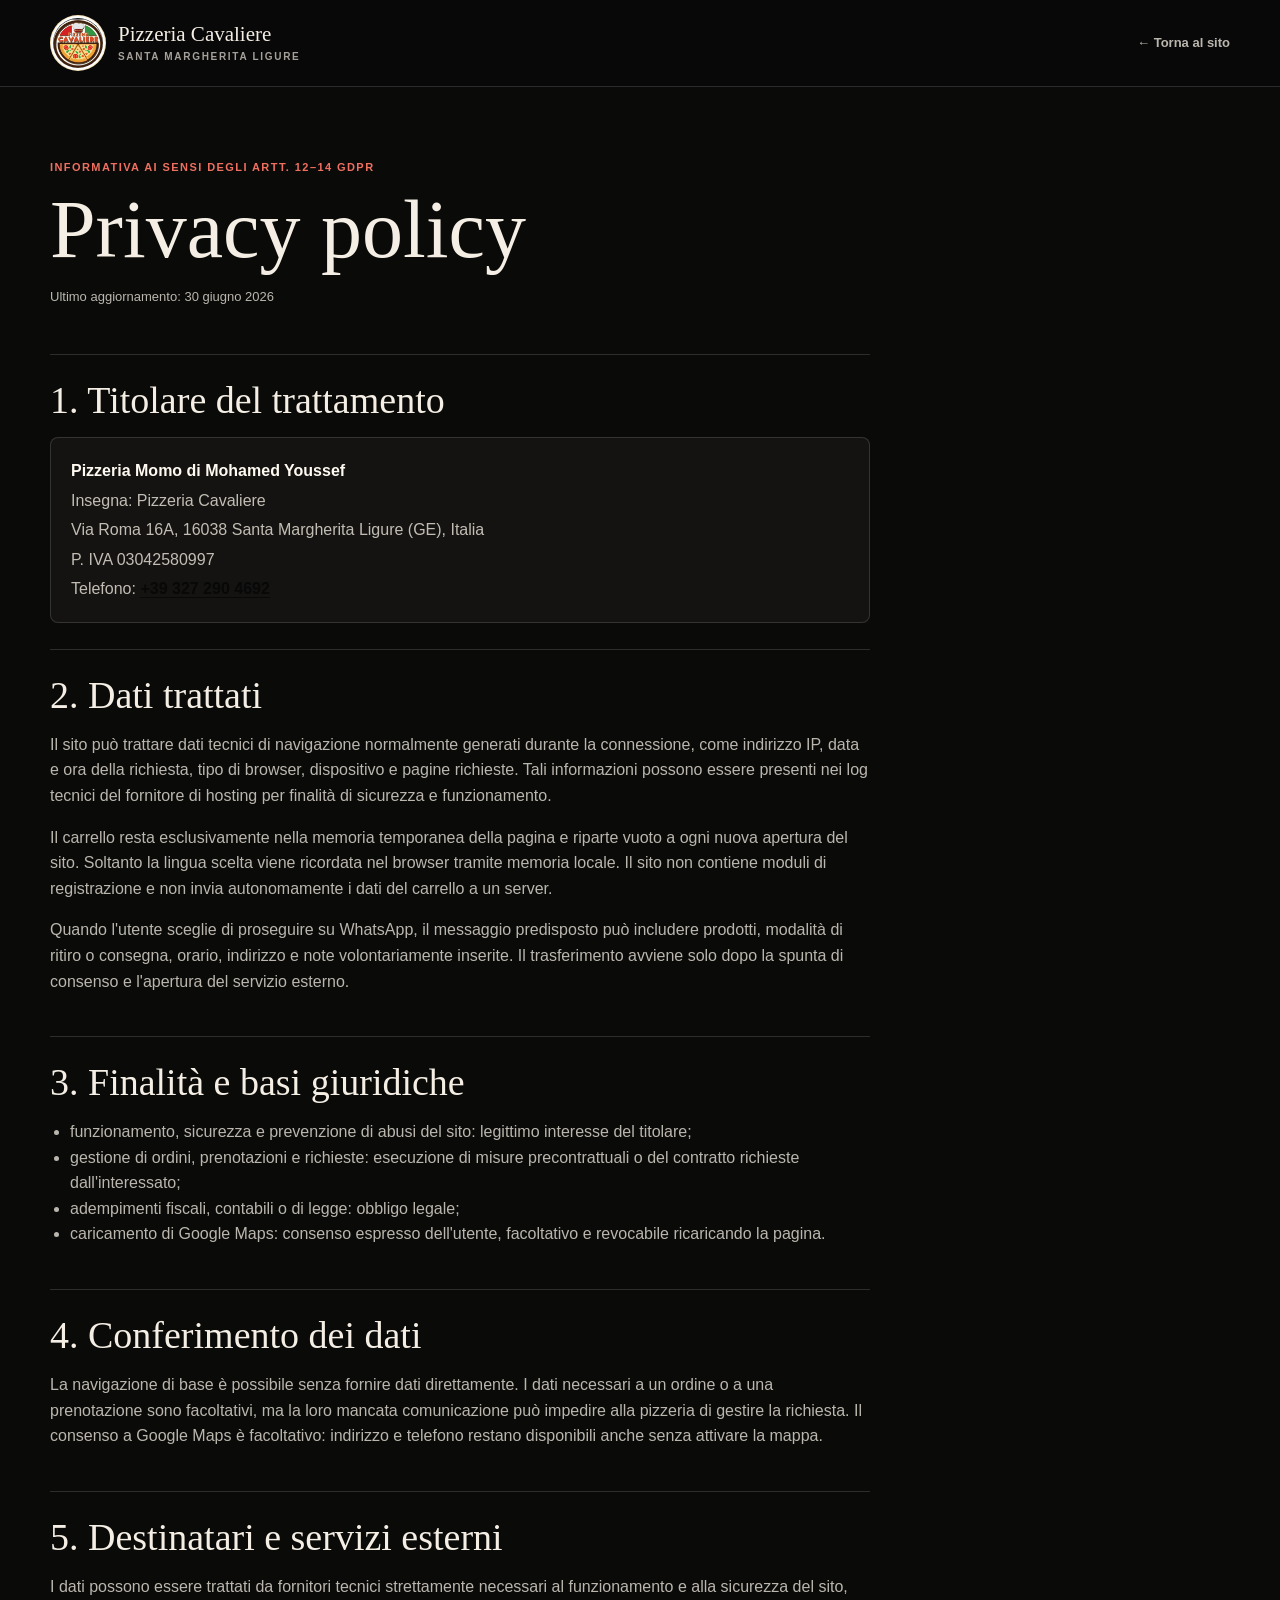
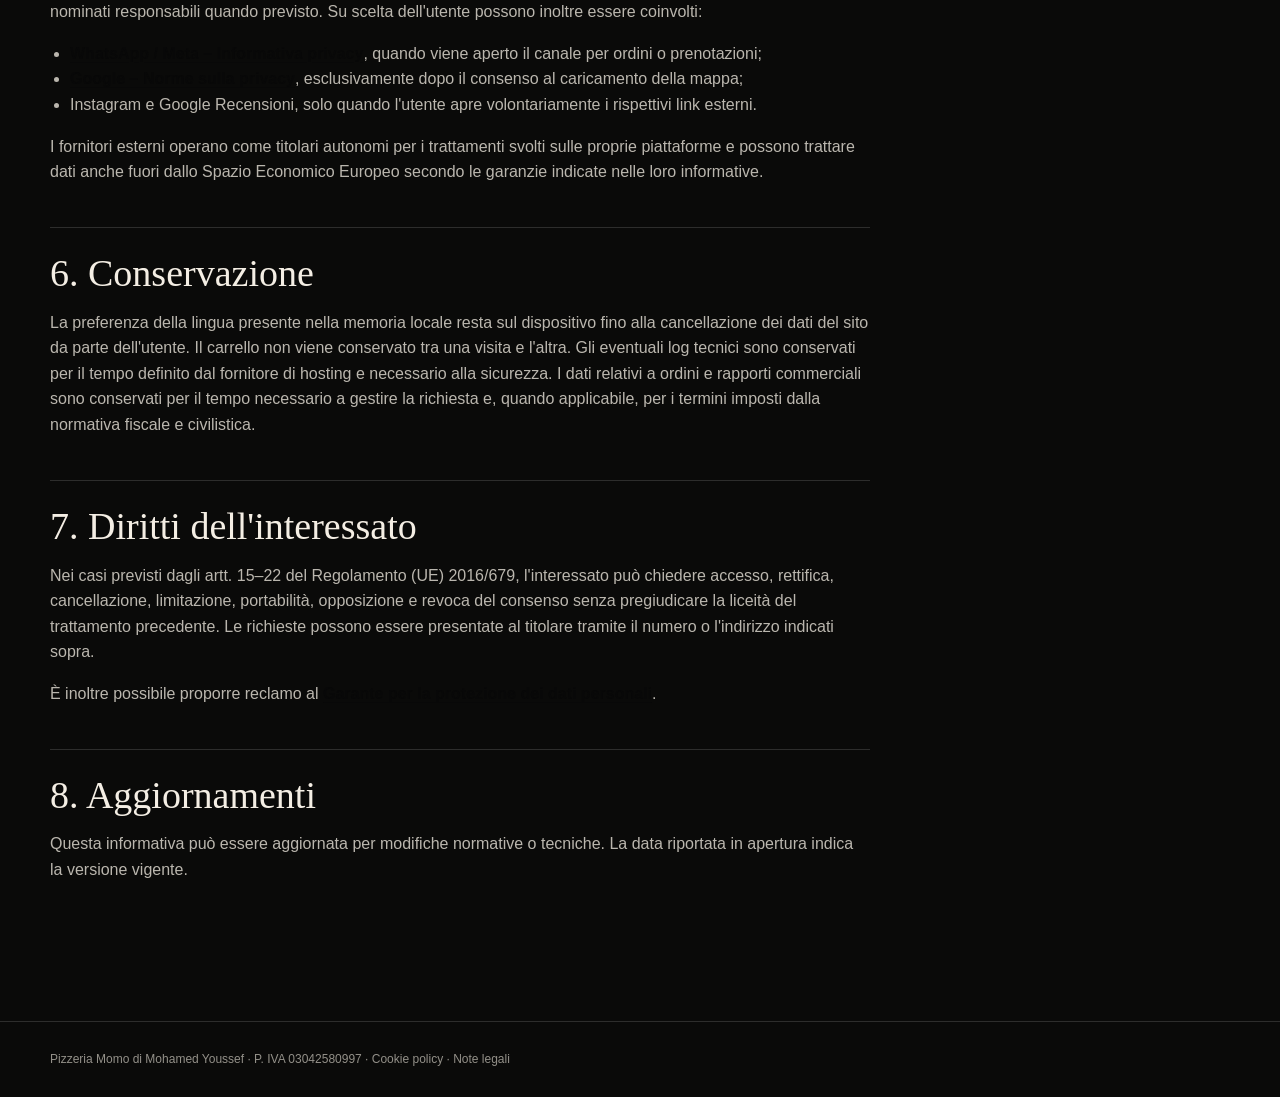
<file: privacy-policy.html>
<!doctype html>
<html lang="it" translate="no" class="notranslate">
  <head>
    <meta charset="UTF-8" />
    <meta name="viewport" content="width=device-width, initial-scale=1.0" />
    <meta name="google" content="notranslate" />
    <meta name="description" content="Informativa privacy del sito Pizzeria Cavaliere." />
    <meta name="theme-color" content="#070707" />
    <title>Privacy policy | Pizzeria Cavaliere</title>
    <link rel="icon" href="assets/logo-cavaliere.jpg" type="image/jpeg" />
    <link rel="stylesheet" href="styles.css" />
  </head>
  <body class="legal-page">
    <header class="legal-header">
      <div class="container legal-header__inner">
        <a class="brand" href="index.html" aria-label="Pizzeria Cavaliere, torna al sito">
          <span class="brand__mark brand__mark--image" aria-hidden="true">
            <img src="assets/logo-cavaliere.jpg" alt="" width="780" height="782" />
          </span>
          <span class="brand__text"><strong>Pizzeria Cavaliere</strong><small>Santa Margherita Ligure</small></span>
        </a>
        <a class="legal-back" href="index.html">← Torna al sito</a>
      </div>
    </header>

    <main class="container legal-main">
      <article class="legal-document">
        <span class="legal-kicker">Informativa ai sensi degli artt. 12–14 GDPR</span>
        <h1>Privacy policy</h1>
        <p class="legal-updated">Ultimo aggiornamento: 30 giugno 2026</p>

        <section>
          <h2>1. Titolare del trattamento</h2>
          <address class="legal-identity">
            <strong>Pizzeria Momo di Mohamed Youssef</strong>
            <span>Insegna: Pizzeria Cavaliere</span>
            <span>Via Roma 16A, 16038 Santa Margherita Ligure (GE), Italia</span>
            <span>P. IVA 03042580997</span>
            <span>Telefono: <a href="tel:+393272904692">+39 327 290 4692</a></span>
          </address>
        </section>

        <section>
          <h2>2. Dati trattati</h2>
          <p>Il sito può trattare dati tecnici di navigazione normalmente generati durante la connessione, come indirizzo IP, data e ora della richiesta, tipo di browser, dispositivo e pagine richieste. Tali informazioni possono essere presenti nei log tecnici del fornitore di hosting per finalità di sicurezza e funzionamento.</p>
          <p>Il carrello resta esclusivamente nella memoria temporanea della pagina e riparte vuoto a ogni nuova apertura del sito. Soltanto la lingua scelta viene ricordata nel browser tramite memoria locale. Il sito non contiene moduli di registrazione e non invia autonomamente i dati del carrello a un server.</p>
          <p>Quando l'utente sceglie di proseguire su WhatsApp, il messaggio predisposto può includere prodotti, modalità di ritiro o consegna, orario, indirizzo e note volontariamente inserite. Il trasferimento avviene solo dopo la spunta di consenso e l'apertura del servizio esterno.</p>
        </section>

        <section>
          <h2>3. Finalità e basi giuridiche</h2>
          <ul>
            <li>funzionamento, sicurezza e prevenzione di abusi del sito: legittimo interesse del titolare;</li>
            <li>gestione di ordini, prenotazioni e richieste: esecuzione di misure precontrattuali o del contratto richieste dall'interessato;</li>
            <li>adempimenti fiscali, contabili o di legge: obbligo legale;</li>
            <li>caricamento di Google Maps: consenso espresso dell'utente, facoltativo e revocabile ricaricando la pagina.</li>
          </ul>
        </section>

        <section>
          <h2>4. Conferimento dei dati</h2>
          <p>La navigazione di base è possibile senza fornire dati direttamente. I dati necessari a un ordine o a una prenotazione sono facoltativi, ma la loro mancata comunicazione può impedire alla pizzeria di gestire la richiesta. Il consenso a Google Maps è facoltativo: indirizzo e telefono restano disponibili anche senza attivare la mappa.</p>
        </section>

        <section>
          <h2>5. Destinatari e servizi esterni</h2>
          <p>I dati possono essere trattati da fornitori tecnici strettamente necessari al funzionamento e alla sicurezza del sito, nominati responsabili quando previsto. Su scelta dell'utente possono inoltre essere coinvolti:</p>
          <ul>
            <li><a href="https://www.whatsapp.com/legal/privacy-policy-eea" target="_blank" rel="noreferrer">WhatsApp / Meta – Informativa privacy</a>, quando viene aperto il canale per ordini o prenotazioni;</li>
            <li><a href="https://policies.google.com/privacy" target="_blank" rel="noreferrer">Google – Norme sulla privacy</a>, esclusivamente dopo il consenso al caricamento della mappa;</li>
            <li>Instagram e Google Recensioni, solo quando l'utente apre volontariamente i rispettivi link esterni.</li>
          </ul>
          <p>I fornitori esterni operano come titolari autonomi per i trattamenti svolti sulle proprie piattaforme e possono trattare dati anche fuori dallo Spazio Economico Europeo secondo le garanzie indicate nelle loro informative.</p>
        </section>

        <section>
          <h2>6. Conservazione</h2>
          <p>La preferenza della lingua presente nella memoria locale resta sul dispositivo fino alla cancellazione dei dati del sito da parte dell'utente. Il carrello non viene conservato tra una visita e l'altra. Gli eventuali log tecnici sono conservati per il tempo definito dal fornitore di hosting e necessario alla sicurezza. I dati relativi a ordini e rapporti commerciali sono conservati per il tempo necessario a gestire la richiesta e, quando applicabile, per i termini imposti dalla normativa fiscale e civilistica.</p>
        </section>

        <section>
          <h2>7. Diritti dell'interessato</h2>
          <p>Nei casi previsti dagli artt. 15–22 del Regolamento (UE) 2016/679, l'interessato può chiedere accesso, rettifica, cancellazione, limitazione, portabilità, opposizione e revoca del consenso senza pregiudicare la liceità del trattamento precedente. Le richieste possono essere presentate al titolare tramite il numero o l'indirizzo indicati sopra.</p>
          <p>È inoltre possibile proporre reclamo al <a href="https://www.garanteprivacy.it/" target="_blank" rel="noreferrer">Garante per la protezione dei dati personali</a>.</p>
        </section>

        <section>
          <h2>8. Aggiornamenti</h2>
          <p>Questa informativa può essere aggiornata per modifiche normative o tecniche. La data riportata in apertura indica la versione vigente.</p>
        </section>
      </article>
    </main>

    <footer class="legal-footer">
      <div class="container">Pizzeria Momo di Mohamed Youssef · P. IVA 03042580997 · <a href="cookie-policy.html">Cookie policy</a> · <a href="note-legali.html">Note legali</a></div>
    </footer>
  </body>
</html>
</file>
<file: styles.css>
:root {
  --bg: #070707;
  --bg-soft: #0d0d0c;
  --panel: #141311;
  --panel-2: #1d1a16;
  --paper: #fbf3e2;
  --paper-soft: #efe2c7;
  --ink: #fff9ee;
  --text: #f4ead9;
  --muted: #b9ad99;
  --muted-2: #7d735f;
  --line: rgba(255, 255, 255, 0.13);
  --line-dark: rgba(26, 19, 12, 0.15);
  --red: #db402d;
  --red-dark: #b72f20;
  --sage: #79a875;
  --copper: #c88a46;
  --gold: #eac06a;
  --shadow: 0 24px 70px rgba(0, 0, 0, 0.36);
  --display: "Iowan Old Style", "Palatino Linotype", "Book Antiqua", Palatino, Georgia, serif;
  --sans: Inter, ui-sans-serif, -apple-system, BlinkMacSystemFont, "Segoe UI", sans-serif;
  --container: 1180px;
  --radius: 8px;
}

* {
  box-sizing: border-box;
}

[hidden] {
  display: none !important;
}

html {
  scroll-behavior: smooth;
  scroll-padding-top: 96px;
}

body {
  margin: 0;
  overflow-x: hidden;
  background: var(--bg);
  color: var(--text);
  font-family: var(--sans);
  font-size: 16px;
  line-height: 1.6;
  -webkit-font-smoothing: antialiased;
}

body.cart-open {
  overflow: hidden;
}

button,
input,
select,
textarea {
  font: inherit;
}

button,
a {
  -webkit-tap-highlight-color: transparent;
}

a {
  color: inherit;
  text-decoration: none;
}

svg {
  display: block;
  fill: none;
  stroke: currentColor;
  stroke-linecap: round;
  stroke-linejoin: round;
  stroke-width: 1.8;
}

img {
  display: block;
  max-width: 100%;
}

.container {
  width: min(calc(100% - 40px), var(--container));
  margin-inline: auto;
}

.skip-link {
  position: fixed;
  z-index: 200;
  top: 12px;
  left: 12px;
  padding: 10px 14px;
  border-radius: var(--radius);
  background: var(--paper);
  color: #15100b;
  transform: translateY(-150%);
}

.skip-link:focus {
  transform: translateY(0);
}

.announcement {
  position: relative;
  z-index: 25;
  border-bottom: 1px solid rgba(200, 138, 70, 0.42);
  background: #080808;
  color: var(--ink);
  font-size: 12px;
  font-weight: 760;
  letter-spacing: 0.06em;
  text-transform: uppercase;
}

.announcement__inner {
  min-height: 34px;
  display: flex;
  align-items: center;
  justify-content: center;
  gap: 10px;
  text-align: center;
}

.announcement__divider {
  width: 1px;
  height: 12px;
  background: rgba(255, 255, 255, 0.35);
}

.open-dot {
  width: 7px;
  height: 7px;
  flex: 0 0 auto;
  background: var(--sage);
  border-radius: 50%;
  box-shadow: 0 0 0 4px rgba(121, 168, 117, 0.14);
}

.site-header {
  position: absolute;
  z-index: 20;
  top: 34px;
  right: 0;
  left: 0;
  border-bottom: 1px solid rgba(255, 255, 255, 0.12);
  color: var(--ink);
}

.site-header.is-scrolled {
  position: fixed;
  top: 0;
  background: rgba(7, 7, 7, 0.86);
  backdrop-filter: blur(18px);
  animation: header-drop 220ms ease both;
}

.nav {
  height: 82px;
  display: flex;
  align-items: center;
  justify-content: space-between;
  gap: 24px;
}

.brand {
  min-width: 0;
  display: inline-flex;
  align-items: center;
  gap: 12px;
}

.brand__mark {
  width: 46px;
  height: 46px;
  flex: 0 0 auto;
  display: grid;
  place-items: center;
  border: 1px solid rgba(234, 192, 106, 0.45);
  border-radius: 50%;
  background: rgba(255, 255, 255, 0.05);
  color: var(--gold);
  font-family: var(--display);
  font-size: 27px;
  line-height: 1;
}

.brand__mark--image {
  overflow: hidden;
  padding: 2px;
  background: #fff;
}

.brand__mark--image img {
  width: 100%;
  height: 100%;
  border-radius: 50%;
  object-fit: cover;
}

.brand__text {
  display: block;
  min-width: 0;
}

.brand strong,
.brand small {
  display: block;
}

.brand strong {
  font-family: var(--display);
  font-size: 19px;
  font-weight: 500;
  line-height: 1.05;
  white-space: nowrap;
}

.brand small {
  margin-top: 5px;
  color: rgba(255, 249, 238, 0.64);
  font-size: 9px;
  font-weight: 780;
  letter-spacing: 0.17em;
  line-height: 1.2;
  text-transform: uppercase;
}

.nav__links {
  display: flex;
  align-items: center;
  gap: 30px;
  margin-left: auto;
  font-size: 13px;
  font-weight: 720;
}

.nav__links a {
  position: relative;
  color: rgba(255, 249, 238, 0.77);
  transition: color 180ms ease;
}

.nav__links a::after {
  position: absolute;
  right: 0;
  bottom: -8px;
  left: 0;
  height: 1px;
  background: var(--gold);
  content: "";
  transform: scaleX(0);
  transform-origin: right;
  transition: transform 180ms ease;
}

.nav__links a:hover,
.nav__links a:focus-visible {
  color: #fff;
}

.nav__links a:hover::after,
.nav__links a:focus-visible::after {
  transform: scaleX(1);
  transform-origin: left;
}

.cart-pill,
.mobile-cart-pill,
.button,
.filter-button,
.icon-button {
  border: 0;
  cursor: pointer;
}

.cart-pill {
  min-height: 44px;
  display: inline-flex;
  align-items: center;
  gap: 9px;
  padding: 7px 8px 7px 14px;
  border: 1px solid rgba(255, 255, 255, 0.24);
  border-radius: var(--radius);
  background: rgba(255, 255, 255, 0.08);
  color: var(--ink);
  font-size: 12px;
  font-weight: 820;
  transition: transform 180ms ease, background 180ms ease, border-color 180ms ease;
}

.cart-pill:hover,
.cart-pill:focus-visible {
  transform: translateY(-1px);
  border-color: rgba(234, 192, 106, 0.72);
  background: rgba(234, 192, 106, 0.12);
}

.cart-pill svg {
  width: 18px;
  height: 18px;
}

.cart-pill__count,
.mobile-cart-pill__count,
.mobile-order-bar__count,
.menu-order-cta__count {
  min-width: 28px;
  height: 28px;
  display: grid;
  place-items: center;
  padding: 0 7px;
  border-radius: var(--radius);
  background: var(--red);
  color: #fff;
  font-size: 11px;
  font-weight: 900;
}

.hero {
  position: relative;
  min-height: max(650px, calc(100svh - 74px));
  display: grid;
  align-items: center;
  overflow: hidden;
  background: linear-gradient(135deg, #070707 0%, #11100e 48%, #18130f 100%);
}

.hero__texture {
  position: absolute;
  inset: 0;
  opacity: 0.18;
  background-image:
    linear-gradient(rgba(255, 255, 255, 0.05) 1px, transparent 1px),
    linear-gradient(90deg, rgba(255, 255, 255, 0.05) 1px, transparent 1px);
  background-size: 44px 44px;
  mask-image: linear-gradient(90deg, black, transparent 86%);
}

.hero__line {
  position: absolute;
  width: 42vw;
  height: 1px;
  background: linear-gradient(90deg, transparent, rgba(234, 192, 106, 0.45), transparent);
  transform: rotate(-18deg);
}

.hero__line--one {
  top: 27%;
  right: -8%;
}

.hero__line--two {
  right: 8%;
  bottom: 17%;
}

.hero__grid {
  position: relative;
  z-index: 2;
  display: grid;
  grid-template-columns: minmax(0, 1fr) minmax(360px, 0.68fr);
  align-items: center;
  gap: 62px;
  padding: 118px 0 68px;
}

.hero__content {
  max-width: 720px;
}

.eyebrow {
  display: inline-flex;
  align-items: center;
  gap: 10px;
  margin-bottom: 20px;
  color: var(--gold);
  font-size: 12px;
  font-weight: 850;
  letter-spacing: 0.12em;
  text-transform: uppercase;
}

.eyebrow span {
  width: 30px;
  height: 1px;
  background: currentColor;
}

.eyebrow--dark {
  color: var(--red);
}

h1,
h2,
h3,
p {
  margin-top: 0;
}

h1,
h2 {
  margin-bottom: 24px;
  font-family: var(--display);
  font-weight: 500;
  line-height: 0.96;
  letter-spacing: 0;
}

h1 {
  max-width: 760px;
  font-size: clamp(56px, 7vw, 88px);
}

h2 {
  font-size: clamp(38px, 5vw, 70px);
}

.hero__claim {
  max-width: 620px;
  margin-bottom: 34px;
  color: rgba(255, 249, 238, 0.74);
  font-size: 18px;
}

.hero__actions,
.contact-actions {
  display: flex;
  flex-wrap: wrap;
  gap: 12px;
}

.button {
  min-height: 48px;
  display: inline-flex;
  align-items: center;
  justify-content: center;
  gap: 10px;
  padding: 13px 18px;
  border-radius: var(--radius);
  font-size: 14px;
  font-weight: 860;
  line-height: 1.1;
  text-align: center;
  transition: transform 180ms ease, background 180ms ease, border-color 180ms ease, color 180ms ease;
}

.button svg {
  width: 19px;
  height: 19px;
  flex: 0 0 auto;
}

.button--primary {
  background: var(--red);
  color: #fff;
  box-shadow: 0 18px 35px rgba(219, 64, 45, 0.24);
}

.button--primary:hover,
.button--primary:focus-visible {
  transform: translateY(-1px);
  background: var(--red-dark);
}

.button--ghost {
  border: 1px solid rgba(255, 255, 255, 0.2);
  background: rgba(255, 255, 255, 0.07);
  color: var(--ink);
}

.button--ghost:hover,
.button--ghost:focus-visible {
  transform: translateY(-1px);
  background: rgba(255, 255, 255, 0.13);
}

.social-icon-link {
  width: 48px;
  height: 48px;
  flex: 0 0 auto;
  display: grid;
  place-items: center;
  border: 1px solid rgba(255, 255, 255, 0.24);
  border-radius: var(--radius);
  background: rgba(255, 255, 255, 0.08);
  color: var(--ink);
  transition: transform 180ms ease, border-color 180ms ease, background 180ms ease;
}

.social-icon-link:hover,
.social-icon-link:focus-visible {
  transform: translateY(-1px);
  border-color: #e35d7c;
  background: rgba(227, 93, 124, 0.14);
}

.social-icon-link svg {
  width: 20px;
  height: 20px;
}

.social-icon-link--contact {
  border-color: var(--line);
  background: transparent;
}

.button--outline {
  border: 1px solid var(--line-dark);
  background: transparent;
  color: #1d1710;
}

.button--outline:hover,
.button--outline:focus-visible {
  transform: translateY(-1px);
  border-color: rgba(219, 64, 45, 0.5);
  color: var(--red-dark);
}

.hero__proof {
  position: absolute;
  left: calc((100% - min(calc(100% - 40px), var(--container))) / 2);
  bottom: 24px;
  width: min(100%, 680px);
  display: grid;
  grid-template-columns: repeat(3, 1fr);
  gap: 1px;
  margin-top: 0;
  border: 1px solid rgba(255, 255, 255, 0.12);
  border-radius: var(--radius);
  overflow: hidden;
  background: rgba(255, 255, 255, 0.11);
}

.hero__proof div {
  min-height: 88px;
  padding: 18px;
  background: rgba(10, 10, 10, 0.62);
}

.hero__proof strong,
.hero__proof span {
  display: block;
}

.hero__proof strong {
  color: var(--ink);
  font-family: var(--display);
  font-size: 22px;
  font-weight: 500;
}

.hero__proof span {
  margin-top: 4px;
  color: rgba(255, 249, 238, 0.6);
  font-size: 13px;
}

.hero__visual {
  position: relative;
  min-height: 430px;
  display: grid;
  place-items: center;
}

.pizza-emblem {
  position: relative;
  width: min(100%, 430px);
  aspect-ratio: 1;
  display: grid;
  place-items: center;
  border: 1px solid rgba(234, 192, 106, 0.28);
  border-radius: 50%;
  background:
    conic-gradient(from 22deg, rgba(219, 64, 45, 0.18), rgba(234, 192, 106, 0.18), rgba(121, 168, 117, 0.18), rgba(219, 64, 45, 0.18)),
    rgba(255, 255, 255, 0.04);
  box-shadow: inset 0 0 0 18px rgba(0, 0, 0, 0.22), var(--shadow);
}

.pizza-emblem__ring {
  position: absolute;
  inset: 42px;
  border: 1px solid rgba(255, 249, 238, 0.18);
  border-radius: 50%;
}

.pizza-emblem__core {
  width: 162px;
  height: 162px;
  display: grid;
  place-items: center;
  border: 1px solid rgba(234, 192, 106, 0.45);
  border-radius: 50%;
  background: #10100f;
  color: var(--gold);
  font-family: var(--display);
  font-size: 98px;
  line-height: 1;
}

.pizza-emblem__core--brand {
  overflow: hidden;
  padding: 8px;
  background: #fff;
}

.pizza-emblem__core--brand img {
  width: 100%;
  height: 100%;
  border-radius: 50%;
  object-fit: cover;
}

.pizza-emblem__slice {
  position: absolute;
  width: 10px;
  height: 10px;
  border-radius: 50%;
  background: var(--red);
  box-shadow: 0 0 0 8px rgba(219, 64, 45, 0.11);
}

.pizza-emblem__slice--one {
  top: 28%;
  left: 22%;
}

.pizza-emblem__slice--two {
  right: 22%;
  bottom: 27%;
  background: var(--sage);
  box-shadow: 0 0 0 8px rgba(121, 168, 117, 0.11);
}

.pizza-emblem__slice--three {
  top: 26%;
  right: 28%;
  background: var(--gold);
  box-shadow: 0 0 0 8px rgba(234, 192, 106, 0.1);
}

.hero-card {
  position: absolute;
  width: 210px;
  padding: 17px;
  border: 1px solid rgba(255, 255, 255, 0.17);
  border-radius: var(--radius);
  background: rgba(11, 11, 10, 0.78);
  box-shadow: var(--shadow);
  backdrop-filter: blur(14px);
}

.hero-card span,
.hero-card strong {
  display: block;
}

.hero-card span {
  color: var(--gold);
  font-size: 11px;
  font-weight: 860;
  letter-spacing: 0.13em;
  text-transform: uppercase;
}

.hero-card strong {
  margin-top: 6px;
  color: var(--ink);
  font-family: var(--display);
  font-size: 24px;
  font-weight: 500;
  line-height: 1.08;
}

.hero-card--top {
  top: 62px;
  right: 0;
}

.hero-card--bottom {
  bottom: 42px;
  left: 0;
}

.hero__scroll {
  position: absolute;
  z-index: 2;
  right: 50%;
  bottom: 24px;
  display: inline-flex;
  align-items: center;
  gap: 7px;
  color: rgba(255, 249, 238, 0.72);
  font-size: 12px;
  font-weight: 760;
  transform: translateX(50%);
}

.hero__scroll svg {
  width: 17px;
  height: 17px;
}

.section {
  position: relative;
  padding: 108px 0;
}

.section-heading {
  display: grid;
  grid-template-columns: minmax(0, 0.8fr) minmax(280px, 0.5fr);
  align-items: end;
  gap: 50px;
  margin-bottom: 42px;
}

.section-heading p {
  margin-bottom: 8px;
  color: rgba(36, 28, 20, 0.68);
  font-size: 17px;
}

.menu-section {
  background: var(--paper);
  color: #1d1710;
}

.fulfillment-choice {
  margin: 0 0 24px;
  padding: 0;
  border: 0;
}

.fulfillment-choice legend {
  display: flex;
  flex-direction: column;
  gap: 3px;
  margin-bottom: 14px;
  font-family: var(--display);
  font-size: 24px;
  font-weight: 500;
  line-height: 1.1;
}

.fulfillment-choice legend span {
  color: var(--red);
  font-family: var(--sans);
  font-size: 11px;
  font-weight: 860;
  letter-spacing: 0.12em;
  text-transform: uppercase;
}

.fulfillment-choice__grid {
  display: grid;
  grid-template-columns: repeat(3, 1fr);
  gap: 12px;
}

.fulfillment-card {
  position: relative;
  min-height: 142px;
  display: grid;
  grid-template-columns: 30px 1fr;
  align-content: start;
  gap: 8px 12px;
  padding: 18px;
  border: 1px solid var(--line-dark);
  border-radius: var(--radius);
  background: rgba(255, 255, 255, 0.38);
  cursor: pointer;
  transition: transform 180ms ease, border-color 180ms ease, background 180ms ease;
}

.fulfillment-card:hover {
  transform: translateY(-1px);
  border-color: rgba(219, 64, 45, 0.32);
}

.fulfillment-card input {
  position: absolute;
  opacity: 0;
  pointer-events: none;
}

.fulfillment-card svg {
  width: 27px;
  height: 27px;
  grid-row: span 2;
  color: var(--red);
}

.fulfillment-card strong,
.fulfillment-card small {
  display: block;
}

.fulfillment-card strong {
  font-size: 15px;
  line-height: 1.25;
}

.fulfillment-card small {
  color: rgba(36, 28, 20, 0.62);
  font-size: 13px;
}

.fulfillment-card__check {
  position: absolute;
  top: 12px;
  right: 12px;
  width: 18px;
  height: 18px;
  border: 1px solid rgba(36, 28, 20, 0.26);
  border-radius: 50%;
}

.fulfillment-card:has(input:checked) {
  border-color: rgba(219, 64, 45, 0.66);
  background: #fff8ec;
  box-shadow: 0 18px 40px rgba(96, 63, 24, 0.1);
}

.fulfillment-card:has(input:checked) .fulfillment-card__check {
  border-color: var(--red);
  background: radial-gradient(circle, var(--red) 42%, transparent 45%);
}

.field-error {
  margin: 12px 0 0;
  color: var(--red-dark);
  font-size: 13px;
  font-weight: 760;
}

.menu-photo-layout {
  display: grid;
  grid-template-columns: minmax(0, 1fr) minmax(280px, 0.38fr);
  align-items: start;
  gap: 16px;
  margin-top: 28px;
}

.menu-photo {
  position: relative;
  overflow: hidden;
  border: 1px solid var(--line-dark);
  border-radius: var(--radius);
  background: #d9c0a7;
  box-shadow: 0 24px 60px rgba(86, 55, 22, 0.13);
}

.menu-photo::after {
  position: absolute;
  inset: 0;
  border: 1px solid rgba(255, 255, 255, 0.22);
  content: "";
  pointer-events: none;
}

.menu-photo img {
  width: 100%;
  height: auto;
  transition: transform 300ms ease;
}

.menu-photo:hover img,
.menu-photo:focus-visible img {
  transform: scale(1.012);
}

.menu-photo__aside {
  position: sticky;
  top: 104px;
  display: grid;
  gap: 16px;
  padding: 26px;
  border: 1px solid var(--line-dark);
  border-radius: var(--radius);
  background: #fff8ec;
}

.menu-photo__aside > span {
  color: var(--red-dark);
  font-size: 11px;
  font-weight: 900;
  letter-spacing: 0.12em;
  text-transform: uppercase;
}

.menu-photo__aside h3 {
  margin: 0;
  font-family: var(--display);
  font-size: 34px;
  font-weight: 500;
  line-height: 1.02;
}

.menu-photo__aside p {
  margin: 0 0 4px;
  color: rgba(36, 28, 20, 0.66);
}

.menu-photo__aside .button {
  width: 100%;
}

.menu-toolbar {
  display: flex;
  flex-wrap: wrap;
  gap: 10px;
  margin: 24px 0 28px;
}

.filter-button {
  min-height: 42px;
  padding: 10px 15px;
  border: 1px solid var(--line-dark);
  border-radius: var(--radius);
  background: rgba(255, 255, 255, 0.45);
  color: rgba(36, 28, 20, 0.72);
  font-size: 13px;
  font-weight: 820;
  transition: transform 180ms ease, background 180ms ease, color 180ms ease, border-color 180ms ease;
}

.filter-button:hover,
.filter-button:focus-visible,
.filter-button.is-active {
  transform: translateY(-1px);
  border-color: rgba(219, 64, 45, 0.52);
  background: #1c1510;
  color: var(--ink);
}

.menu-grid {
  display: grid;
  grid-template-columns: repeat(2, minmax(0, 1fr));
  gap: 14px;
}

.menu-item {
  min-height: 182px;
  display: grid;
  grid-template-columns: minmax(0, 1fr) auto;
  gap: 18px;
  padding: 20px;
  border: 1px solid var(--line-dark);
  border-radius: var(--radius);
  background: rgba(255, 255, 255, 0.48);
  transition: transform 180ms ease, box-shadow 180ms ease, border-color 180ms ease;
}

.menu-item:hover {
  transform: translateY(-2px);
  border-color: rgba(219, 64, 45, 0.34);
  box-shadow: 0 20px 45px rgba(72, 48, 18, 0.1);
}

.menu-item__meta {
  min-width: 0;
}

.menu-item__category {
  display: inline-flex;
  align-items: center;
  min-height: 24px;
  margin-bottom: 13px;
  padding: 4px 8px;
  border: 1px solid rgba(219, 64, 45, 0.18);
  border-radius: var(--radius);
  color: var(--red-dark);
  font-size: 10px;
  font-weight: 900;
  letter-spacing: 0.11em;
  text-transform: uppercase;
}

.menu-item h3 {
  margin-bottom: 8px;
  font-family: var(--display);
  font-size: 28px;
  font-weight: 500;
  line-height: 1.05;
}

.menu-item p {
  margin-bottom: 0;
  color: rgba(36, 28, 20, 0.66);
  font-size: 14px;
}

.menu-item__side {
  min-width: 92px;
  display: flex;
  flex-direction: column;
  align-items: flex-end;
  justify-content: space-between;
  gap: 16px;
}

.menu-item__price {
  color: #1d1710;
  font-size: 20px;
  font-weight: 900;
  line-height: 1;
}

.add-button {
  width: 42px;
  height: 42px;
  display: grid;
  place-items: center;
  border: 1px solid rgba(219, 64, 45, 0.42);
  border-radius: var(--radius);
  background: var(--red);
  color: #fff;
  cursor: pointer;
  transition: transform 180ms ease, background 180ms ease;
}

.add-button:hover,
.add-button:focus-visible {
  transform: translateY(-1px);
  background: var(--red-dark);
}

.add-button svg {
  width: 19px;
  height: 19px;
}

.menu-note,
.menu-order-cta {
  display: flex;
  align-items: center;
  gap: 14px;
  margin-top: 22px;
  padding: 18px;
  border: 1px solid var(--line-dark);
  border-radius: var(--radius);
  background: #fff8ec;
}

.menu-note svg {
  width: 24px;
  height: 24px;
  flex: 0 0 auto;
  color: var(--red);
}

.menu-note p,
.menu-order-cta p {
  margin: 0;
  color: rgba(36, 28, 20, 0.67);
}

.menu-order-cta {
  justify-content: space-between;
  gap: 20px;
}

.menu-order-cta span:first-child {
  display: block;
  color: var(--red-dark);
  font-size: 12px;
  font-weight: 900;
  letter-spacing: 0.12em;
  text-transform: uppercase;
}

.products-section {
  overflow: hidden;
  background:
    linear-gradient(180deg, #0b0b0b 0%, #14110e 100%);
}

.products-grid {
  display: grid;
  grid-template-columns: minmax(0, 0.76fr) minmax(390px, 1fr);
  gap: 58px;
  align-items: center;
}

.products-copy p {
  max-width: 600px;
  color: rgba(255, 249, 238, 0.72);
  font-size: 17px;
}

.product-signature {
  display: grid;
  gap: 1px;
  margin-top: 34px;
  overflow: hidden;
  border: 1px solid var(--line);
  border-radius: var(--radius);
  background: rgba(255, 255, 255, 0.11);
}

.product-signature div {
  min-height: 72px;
  display: grid;
  grid-template-columns: 58px 1fr;
  align-items: center;
  gap: 16px;
  padding: 14px 18px;
  background: rgba(255, 255, 255, 0.05);
}

.product-signature strong {
  color: var(--gold);
  font-family: var(--display);
  font-size: 28px;
  font-weight: 500;
}

.product-signature span {
  color: rgba(255, 249, 238, 0.78);
}

.products-board {
  display: grid;
  grid-template-columns: repeat(2, minmax(0, 1fr));
  gap: 12px;
}

.products-board article {
  min-height: 230px;
  display: flex;
  flex-direction: column;
  justify-content: space-between;
  padding: 20px;
  border: 1px solid var(--line);
  border-radius: var(--radius);
  background:
    linear-gradient(135deg, rgba(255, 255, 255, 0.08), rgba(255, 255, 255, 0.03)),
    var(--panel);
}

.products-board article:nth-child(2) {
  background:
    linear-gradient(135deg, rgba(219, 64, 45, 0.17), rgba(255, 255, 255, 0.03)),
    var(--panel);
}

.products-board article:nth-child(3) {
  background:
    linear-gradient(135deg, rgba(234, 192, 106, 0.16), rgba(255, 255, 255, 0.03)),
    var(--panel);
}

.products-board article:nth-child(4) {
  background:
    linear-gradient(135deg, rgba(121, 168, 117, 0.18), rgba(255, 255, 255, 0.03)),
    var(--panel);
}

.products-board span {
  color: var(--gold);
  font-size: 11px;
  font-weight: 900;
  letter-spacing: 0.13em;
  text-transform: uppercase;
}

.products-board h3 {
  margin: auto 0 10px;
  font-family: var(--display);
  font-size: 31px;
  font-weight: 500;
  line-height: 1;
}

.products-board p {
  margin: 0;
  color: rgba(255, 249, 238, 0.67);
  font-size: 14px;
}

.products-carousel {
  min-width: 0;
  overflow: hidden;
  border: 1px solid var(--line);
  border-radius: var(--radius);
  background: #0a0a09;
  box-shadow: var(--shadow);
  outline: none;
}

.products-carousel:focus-visible {
  box-shadow: 0 0 0 3px rgba(234, 192, 106, 0.55), var(--shadow);
}

.products-carousel__viewport {
  position: relative;
  aspect-ratio: 4 / 5;
  overflow: hidden;
  background: #080808;
}

.product-slide {
  position: absolute;
  inset: 0;
  margin: 0;
  opacity: 0;
  pointer-events: none;
  transform: scale(1.015);
  transition: opacity 520ms ease, transform 720ms ease;
}

.product-slide.is-active {
  z-index: 1;
  opacity: 1;
  pointer-events: auto;
  transform: scale(1);
}

.product-slide img {
  width: 100%;
  height: 100%;
  object-fit: contain;
}

.product-slide figcaption {
  position: absolute;
  z-index: 2;
  right: 20px;
  bottom: 20px;
  left: 20px;
  padding: 16px 18px;
  border-left: 3px solid var(--red);
  background: rgba(8, 8, 8, 0.82);
  color: var(--ink);
  backdrop-filter: blur(10px);
}

.product-slide figcaption span,
.product-slide figcaption strong {
  display: block;
}

.product-slide figcaption span {
  color: var(--gold);
  font-size: 10px;
  font-weight: 900;
  letter-spacing: 0.12em;
  text-transform: uppercase;
}

.product-slide figcaption strong {
  margin-top: 3px;
  font-family: var(--display);
  font-size: 27px;
  font-weight: 500;
  line-height: 1.05;
}

.products-carousel__controls {
  min-height: 72px;
  display: flex;
  align-items: center;
  gap: 14px;
  padding: 12px 14px;
  border-top: 1px solid var(--line);
}

.carousel-button {
  width: 44px;
  height: 44px;
  flex: 0 0 auto;
  display: grid;
  place-items: center;
  border: 1px solid var(--line);
  border-radius: var(--radius);
  background: rgba(255, 255, 255, 0.06);
  color: var(--ink);
  cursor: pointer;
  transition: border-color 180ms ease, background 180ms ease;
}

.carousel-button:hover,
.carousel-button:focus-visible {
  border-color: rgba(234, 192, 106, 0.65);
  background: rgba(234, 192, 106, 0.12);
}

.carousel-button svg {
  width: 19px;
  height: 19px;
}

.products-carousel__dots {
  display: flex;
  align-items: center;
  gap: 7px;
}

.products-carousel__dots button {
  width: 8px;
  height: 8px;
  padding: 0;
  border: 0;
  border-radius: 50%;
  background: rgba(255, 255, 255, 0.28);
  cursor: pointer;
  transition: width 180ms ease, background 180ms ease;
}

.products-carousel__dots button[aria-current="true"] {
  width: 24px;
  border-radius: 5px;
  background: var(--gold);
}

.products-carousel__counter {
  margin-left: auto;
  color: rgba(255, 249, 238, 0.48);
  font-size: 12px;
  font-weight: 800;
}

.products-carousel__counter strong {
  color: var(--ink);
  font-size: 15px;
}

.reviews-section {
  background: #faf0dd;
  color: #1d1710;
}

.reviews-head {
  max-width: 780px;
  margin-bottom: 36px;
}

.reviews-head > span {
  color: var(--red-dark);
  font-size: 12px;
  font-weight: 900;
  letter-spacing: 0.13em;
  text-transform: uppercase;
}

.reviews-head p {
  max-width: 580px;
  color: rgba(36, 28, 20, 0.66);
  font-size: 17px;
}

.reviews-grid {
  display: grid;
  grid-template-columns: repeat(3, minmax(0, 1fr));
  gap: 14px;
}

.review-card {
  min-height: 310px;
  display: flex;
  flex-direction: column;
  justify-content: space-between;
  padding: 22px;
  border: 1px solid var(--line-dark);
  border-radius: var(--radius);
  background: rgba(255, 255, 255, 0.5);
}

.review-card__top {
  display: flex;
  align-items: center;
  justify-content: space-between;
  gap: 16px;
  margin-bottom: 28px;
}

.review-stars {
  color: var(--red);
  font-size: 15px;
  letter-spacing: 0.08em;
}

.review-card__top span {
  color: rgba(36, 28, 20, 0.56);
  font-size: 12px;
  font-weight: 820;
}

.review-card blockquote {
  margin: 0;
  font-family: var(--display);
  font-size: 27px;
  line-height: 1.14;
}

.review-card footer {
  margin-top: 34px;
}

.review-card footer strong,
.review-card footer span {
  display: block;
}

.review-card footer strong {
  font-size: 14px;
}

.review-card footer span {
  color: rgba(36, 28, 20, 0.56);
  font-size: 12px;
}

.reviews-action {
  display: flex;
  align-items: center;
  justify-content: space-between;
  gap: 24px;
  margin-top: 16px;
  padding: 24px;
  border: 1px solid var(--line-dark);
  border-radius: var(--radius);
  background: #fff8ec;
}

.reviews-action strong,
.reviews-action span {
  display: block;
}

.reviews-action strong {
  font-family: var(--display);
  font-size: 26px;
  font-weight: 500;
}

.reviews-action > div span {
  color: rgba(36, 28, 20, 0.62);
  font-size: 14px;
}

.reviews-action .button {
  flex: 0 0 auto;
}

.contact-section {
  background: var(--paper);
  color: #1d1710;
}

.contact-grid {
  display: grid;
  grid-template-columns: minmax(0, 0.82fr) minmax(340px, 1fr);
  gap: 16px;
  align-items: stretch;
}

.contact-panel,
.map-panel {
  min-height: 520px;
  border-radius: var(--radius);
}

.contact-panel {
  padding: 42px;
  background: #fff8ec;
  border: 1px solid var(--line-dark);
}

.contact-panel__label {
  display: block;
  margin-bottom: 18px;
  color: var(--red-dark);
  font-size: 12px;
  font-weight: 900;
  letter-spacing: 0.13em;
  text-transform: uppercase;
}

.contact-list {
  display: grid;
  gap: 1px;
  margin: 30px 0;
  overflow: hidden;
  border: 1px solid var(--line-dark);
  border-radius: var(--radius);
  background: rgba(26, 19, 12, 0.1);
}

.contact-row {
  min-height: 82px;
  display: grid;
  align-content: center;
  gap: 4px;
  padding: 16px;
  background: rgba(255, 255, 255, 0.48);
}

.contact-row small {
  color: rgba(36, 28, 20, 0.56);
  font-size: 11px;
  font-weight: 900;
  letter-spacing: 0.13em;
  text-transform: uppercase;
}

.contact-row strong {
  font-size: 18px;
}

.map-panel {
  position: relative;
  display: grid;
  align-items: end;
  overflow: hidden;
  padding: 30px;
  background: #12110f;
  color: var(--ink);
}

.map-panel::after {
  position: absolute;
  inset: 0;
  z-index: 1;
  background: linear-gradient(180deg, transparent 46%, rgba(5, 5, 5, 0.86) 100%);
  content: "";
  pointer-events: none;
}

.map-embed {
  position: absolute;
  inset: 0;
  width: 100%;
  height: 100%;
  border: 0;
}

.map-panel__grid {
  position: absolute;
  inset: 0;
  display: grid;
  grid-template-columns: repeat(4, 1fr);
  grid-template-rows: repeat(3, 1fr);
  opacity: 0.34;
}

.map-panel__grid span {
  border-right: 1px solid rgba(255, 255, 255, 0.15);
  border-bottom: 1px solid rgba(255, 255, 255, 0.15);
}

.map-panel__pin {
  position: absolute;
  top: 34%;
  left: 52%;
  width: 64px;
  height: 64px;
  display: grid;
  place-items: center;
  border-radius: 50%;
  background: var(--red);
  color: #fff;
  box-shadow: 0 0 0 14px rgba(219, 64, 45, 0.16), var(--shadow);
  transform: translate(-50%, -50%);
}

.map-panel__pin svg {
  width: 31px;
  height: 31px;
}

.map-panel__content {
  position: relative;
  z-index: 2;
  display: grid;
  gap: 8px;
  pointer-events: none;
}

.map-panel__content span {
  color: var(--gold);
  font-size: 12px;
  font-weight: 900;
  letter-spacing: 0.13em;
  text-transform: uppercase;
}

.map-panel__content strong {
  font-family: var(--display);
  font-size: clamp(36px, 5vw, 64px);
  font-weight: 500;
  line-height: 0.98;
}

.map-panel__content a {
  width: max-content;
  margin-top: 12px;
  color: var(--ink);
  font-weight: 850;
  text-decoration: underline;
  text-decoration-color: rgba(234, 192, 106, 0.6);
  text-underline-offset: 7px;
  pointer-events: auto;
}

.site-footer {
  padding: 32px 0 102px;
  border-top: 1px solid var(--line);
  background: #080808;
  color: var(--ink);
}

.footer-grid {
  display: flex;
  align-items: center;
  justify-content: space-between;
  gap: 24px;
}

.brand--footer .brand__mark {
  width: 40px;
  height: 40px;
  font-size: 23px;
}

.brand--footer strong {
  font-size: 17px;
}

.footer-links {
  display: flex;
  flex-wrap: wrap;
  gap: 18px;
  color: rgba(255, 249, 238, 0.7);
  font-size: 13px;
  font-weight: 750;
}

.footer-grid > span {
  color: rgba(255, 249, 238, 0.52);
  font-size: 12px;
}

.mobile-order-bar {
  position: fixed;
  z-index: 50;
  right: 14px;
  bottom: 14px;
  left: 14px;
  min-height: 56px;
  display: none;
  align-items: center;
  justify-content: space-between;
  gap: 12px;
  padding: 8px 10px 8px 16px;
  border: 1px solid rgba(255, 255, 255, 0.18);
  border-radius: var(--radius);
  background: rgba(15, 15, 14, 0.94);
  color: var(--ink);
  box-shadow: var(--shadow);
  backdrop-filter: blur(18px);
}

.mobile-order-bar span:first-child {
  font-size: 13px;
  font-weight: 850;
}

.mobile-order-bar strong {
  margin-left: auto;
  font-size: 14px;
}

.mobile-order-bar > svg {
  width: 19px;
  height: 19px;
  color: var(--gold);
}

.cart-shell {
  position: fixed;
  inset: 0;
  z-index: 100;
  pointer-events: none;
  visibility: hidden;
}

.cart-shell.is-open {
  pointer-events: auto;
  visibility: visible;
}

.cart-backdrop {
  position: absolute;
  inset: 0;
  border: 0;
  background: rgba(0, 0, 0, 0.58);
  opacity: 0;
  transition: opacity 220ms ease;
}

.cart-shell.is-open .cart-backdrop {
  opacity: 1;
}

.cart-drawer {
  position: absolute;
  top: 0;
  right: 0;
  width: min(100%, 470px);
  height: 100%;
  display: grid;
  grid-template-rows: auto 1fr auto;
  background: var(--paper);
  color: #1d1710;
  box-shadow: -26px 0 70px rgba(0, 0, 0, 0.28);
  transform: translateX(105%);
  transition: transform 260ms ease;
}

.cart-shell.is-open .cart-drawer {
  transform: translateX(0);
}

.cart-drawer__header,
.cart-drawer__footer {
  padding: 22px;
  border-color: var(--line-dark);
}

.cart-drawer__header {
  display: flex;
  align-items: start;
  justify-content: space-between;
  gap: 16px;
  border-bottom: 1px solid var(--line-dark);
}

.cart-drawer__header span {
  display: block;
  color: var(--red-dark);
  font-size: 11px;
  font-weight: 900;
  letter-spacing: 0.13em;
  text-transform: uppercase;
}

.cart-drawer__header h2 {
  margin: 6px 0 0;
  font-size: 36px;
}

.icon-button {
  width: 42px;
  height: 42px;
  display: grid;
  place-items: center;
  border: 1px solid var(--line-dark);
  border-radius: var(--radius);
  background: rgba(255, 255, 255, 0.42);
  color: #1d1710;
}

.icon-button svg {
  width: 20px;
  height: 20px;
}

.cart-drawer__body {
  min-height: 0;
  overflow-y: auto;
  padding: 20px 22px;
}

.reservation-intro {
  padding: 20px;
  border: 1px solid var(--line-dark);
  border-radius: var(--radius);
  background: #fff8ec;
}

.reservation-intro h3 {
  margin: 0 0 8px;
  font-family: var(--display);
  font-size: 28px;
  font-weight: 500;
  line-height: 1.05;
}

.reservation-intro p {
  margin: 0;
  color: rgba(36, 28, 20, 0.64);
}

.empty-cart {
  display: grid;
  gap: 12px;
  padding: 24px;
  border: 1px solid var(--line-dark);
  border-radius: var(--radius);
  background: #fff8ec;
}

.empty-cart h3 {
  margin: 0;
  font-family: var(--display);
  font-size: 30px;
  font-weight: 500;
  line-height: 1;
}

.empty-cart p {
  margin: 0;
  color: rgba(36, 28, 20, 0.64);
}

.cart-items {
  display: grid;
  gap: 10px;
}

.cart-item {
  display: grid;
  grid-template-columns: minmax(0, 1fr) auto;
  gap: 14px;
  padding: 15px;
  border: 1px solid var(--line-dark);
  border-radius: var(--radius);
  background: rgba(255, 255, 255, 0.48);
}

.cart-item h3 {
  margin: 0 0 5px;
  font-family: var(--display);
  font-size: 22px;
  font-weight: 500;
  line-height: 1.05;
}

.cart-item small {
  color: rgba(36, 28, 20, 0.58);
}

.cart-item__actions {
  display: flex;
  align-items: center;
  gap: 8px;
}

.cart-item__actions button {
  width: 32px;
  height: 32px;
  display: grid;
  place-items: center;
  border: 1px solid var(--line-dark);
  border-radius: var(--radius);
  background: #fff8ec;
  color: #1d1710;
  cursor: pointer;
}

.cart-item__actions span {
  min-width: 24px;
  text-align: center;
  font-weight: 850;
}

.order-summary,
.cart-mode-choice,
.order-fields {
  margin-top: 14px;
  padding: 15px;
  border: 1px solid var(--line-dark);
  border-radius: var(--radius);
  background: rgba(255, 255, 255, 0.42);
}

.order-summary {
  display: flex;
  align-items: center;
  justify-content: space-between;
  gap: 14px;
}

.order-summary span,
.cart-mode-choice legend,
.order-fields label {
  color: rgba(36, 28, 20, 0.58);
  font-size: 11px;
  font-weight: 900;
  letter-spacing: 0.12em;
  text-transform: uppercase;
}

.cart-mode-choice {
  border: 1px solid var(--line-dark);
}

.cart-mode-choice__options {
  display: grid;
  grid-template-columns: repeat(3, 1fr);
  gap: 8px;
  margin-top: 10px;
}

.cart-mode-choice label {
  display: grid;
  place-items: center;
  min-height: 40px;
  border: 1px solid var(--line-dark);
  border-radius: var(--radius);
  background: rgba(255, 255, 255, 0.45);
  cursor: pointer;
}

.cart-mode-choice input {
  position: absolute;
  opacity: 0;
  pointer-events: none;
}

.cart-mode-choice label:has(input:checked) {
  border-color: rgba(219, 64, 45, 0.58);
  background: #1c1510;
  color: var(--ink);
}

.order-fields {
  display: grid;
  gap: 10px;
}

.order-fields label span {
  color: rgba(36, 28, 20, 0.46);
}

.order-fields select,
.order-fields textarea {
  width: 100%;
  border: 1px solid var(--line-dark);
  border-radius: var(--radius);
  background: #fff8ec;
  color: #1d1710;
}

.order-fields select {
  min-height: 44px;
  padding: 0 12px;
}

.order-fields textarea {
  resize: vertical;
  min-height: 104px;
  padding: 12px;
}

.cart-drawer__footer {
  display: grid;
  gap: 12px;
  border-top: 1px solid var(--line-dark);
  background: #fff8ec;
}

.cart-total {
  display: flex;
  align-items: center;
  justify-content: space-between;
  gap: 16px;
}

.cart-total span {
  color: rgba(36, 28, 20, 0.58);
  font-size: 12px;
  font-weight: 850;
}

.cart-total strong {
  font-size: 24px;
}

.cart-drawer__footer small {
  color: rgba(36, 28, 20, 0.58);
  text-align: center;
}

.toast {
  position: fixed;
  z-index: 150;
  right: 20px;
  bottom: 20px;
  max-width: min(360px, calc(100% - 40px));
  padding: 12px 14px;
  border-radius: var(--radius);
  background: #171310;
  color: var(--ink);
  box-shadow: var(--shadow);
  font-size: 14px;
  font-weight: 820;
  opacity: 0;
  pointer-events: none;
  transform: translateY(10px);
  transition: opacity 180ms ease, transform 180ms ease;
}

.toast.is-visible {
  opacity: 1;
  transform: translateY(0);
}

.reveal {
  opacity: 0;
  transform: translateY(22px);
  transition: opacity 600ms ease, transform 600ms ease;
}

.reveal.is-visible {
  opacity: 1;
  transform: translateY(0);
}

@keyframes header-drop {
  from {
    transform: translateY(-100%);
  }
  to {
    transform: translateY(0);
  }
}

@media (max-width: 1040px) {
  .nav__links {
    gap: 18px;
  }

  .hero__grid,
  .products-grid,
  .contact-grid {
    grid-template-columns: 1fr;
  }

  .hero__grid {
    gap: 36px;
  }

  .hero__visual {
    min-height: 440px;
  }

  .section-heading {
    grid-template-columns: 1fr;
    gap: 16px;
  }

  .reviews-grid {
    grid-template-columns: 1fr;
  }

  .review-card {
    min-height: 230px;
  }

  .products-carousel {
    width: min(100%, 690px);
    margin-inline: auto;
  }
}

@media (max-height: 780px) and (min-width: 781px) {
  .hero__proof {
    display: none;
  }
}

@media (max-width: 780px) {
  html {
    scroll-padding-top: 72px;
  }

  .container {
    width: min(calc(100% - 28px), var(--container));
  }

  .announcement {
    font-size: 10px;
    letter-spacing: 0.03em;
  }

  .announcement__inner {
    min-height: 32px;
    gap: 8px;
  }

  .site-header {
    top: 32px;
  }

  .nav {
    height: 72px;
  }

  .brand__mark {
    width: 40px;
    height: 40px;
    font-size: 24px;
  }

  .brand strong {
    font-size: 17px;
  }

  .brand small {
    max-width: 170px;
    white-space: normal;
  }

  .nav__links {
    display: none;
  }

  .cart-pill span:not(.cart-pill__count) {
    display: none;
  }

  .hero__grid {
    display: block;
    padding: 112px 0 86px;
  }

  h1 {
    font-size: clamp(46px, 14vw, 58px);
  }

  h2 {
    font-size: clamp(34px, 12vw, 50px);
  }

  .hero__claim {
    font-size: 16px;
  }

  .hero__actions,
  .contact-actions {
    display: grid;
    grid-template-columns: 1fr;
  }

  .hero__proof {
    display: none;
  }

  .hero__visual {
    position: absolute;
    z-index: -1;
    top: 154px;
    right: -118px;
    width: 286px;
    min-height: 0;
    opacity: 0.38;
    pointer-events: none;
  }

  .pizza-emblem {
    width: 286px;
  }

  .pizza-emblem__core {
    width: 122px;
    height: 122px;
    font-size: 72px;
  }

  .hero-card {
    display: none;
  }

  .section {
    padding: 76px 0;
  }

  .fulfillment-choice__grid,
  .menu-grid,
  .products-board {
    grid-template-columns: 1fr;
  }

  .menu-photo-layout {
    grid-template-columns: 1fr;
  }

  .menu-photo__aside {
    position: static;
  }

  .menu-item {
    grid-template-columns: 1fr;
  }

  .menu-item__side {
    flex-direction: row;
    align-items: center;
  }

  .menu-order-cta {
    align-items: stretch;
    flex-direction: column;
  }

  .reviews-action {
    align-items: stretch;
    flex-direction: column;
  }

  .reviews-action .button {
    width: 100%;
  }

  .product-signature div {
    grid-template-columns: 44px 1fr;
  }

  .contact-panel {
    padding: 28px;
  }

  .contact-panel,
  .map-panel {
    min-height: auto;
  }

  .map-panel {
    min-height: 420px;
  }

  .footer-grid {
    align-items: flex-start;
    flex-direction: column;
  }

  .mobile-order-bar {
    display: flex;
  }

  .site-footer {
    padding-bottom: 92px;
  }

  .toast {
    right: 14px;
    bottom: 82px;
  }
}

/* Delivery details, opening hours and monochrome WhatsApp mark */
.whatsapp-logo {
  fill: currentColor;
  stroke: none;
  stroke-width: 0;
}

.cart-pill {
  border-color: rgba(255, 255, 255, 0.24);
  background: rgba(255, 255, 255, 0.08);
}

.cart-pill:hover,
.cart-pill:focus-visible {
  border-color: rgba(219, 64, 45, 0.8);
  background: rgba(219, 64, 45, 0.16);
}

.menu-order-cta .button,
#whatsappCheckout {
  background: var(--red);
  color: #fff;
  box-shadow: 0 18px 35px rgba(219, 64, 45, 0.24);
}

.menu-order-cta .button:hover,
.menu-order-cta .button:focus-visible,
#whatsappCheckout:hover,
#whatsappCheckout:focus-visible {
  background: var(--red-dark);
}

/* Collision-safe header for narrow Android phones. */
@media (max-width: 480px) {
  .site-header .nav {
    display: grid;
    grid-template-columns: minmax(0, 1fr) auto;
    gap: 6px;
  }

  .site-header .brand {
    width: 100%;
    min-width: 0;
    gap: 8px;
    overflow: hidden;
  }

  .site-header .brand__mark {
    width: 40px;
    height: 40px;
  }

  .site-header .brand__text {
    min-width: 0;
    overflow: hidden;
  }

  .site-header .brand strong {
    overflow: hidden;
    font-size: 16px;
    text-overflow: ellipsis;
    white-space: nowrap;
  }

  .site-header .nav__actions {
    min-width: max-content;
    margin-left: 0;
    gap: 4px;
  }

  .site-header .language-switcher {
    min-height: 36px;
    gap: 2px;
    margin-left: 0;
    padding: 2px 4px;
    font-size: 10px;
  }

  .site-header .language-switcher button {
    padding: 3px;
  }

  .site-header .mobile-cart-pill {
    width: 40px;
    height: 40px;
  }
}

.delivery-rates {
  display: grid;
  grid-template-columns: minmax(210px, 0.72fr) minmax(0, 1.4fr);
  gap: 14px;
  margin-top: 12px;
  padding: 15px;
  border: 1px solid rgba(219, 64, 45, 0.32);
  border-radius: var(--radius);
  background: #151210;
  color: var(--ink);
}

.delivery-rates__heading {
  display: grid;
  grid-template-columns: 34px minmax(0, 1fr);
  align-items: center;
  gap: 10px;
}

.delivery-rates__heading svg {
  width: 30px;
  height: 30px;
  color: #ef7060;
}

.delivery-rates__heading strong,
.delivery-rates__heading small,
.delivery-rates__zones strong,
.delivery-rates__zones span {
  display: block;
}

.delivery-rates__heading strong {
  font-size: 14px;
}

.delivery-rates__heading small {
  margin-top: 3px;
  color: rgba(255, 250, 241, 0.56);
  font-size: 11px;
}

.delivery-rates__zones {
  display: grid;
  grid-template-columns: repeat(2, minmax(0, 1fr));
  gap: 8px;
}

.delivery-rates__zones > div {
  min-height: 62px;
  display: grid;
  align-content: center;
  gap: 4px;
  padding: 10px 12px;
  border: 1px solid var(--line);
  border-radius: calc(var(--radius) - 3px);
  background: rgba(255, 255, 255, 0.045);
}

.delivery-rates__zones strong {
  color: var(--ink);
  font-size: 12px;
  line-height: 1.3;
}

.delivery-rates__zones span {
  color: #ef7060;
  font-size: 11px;
  font-weight: 850;
}

.contact-row--hours {
  min-height: 112px;
}

.contact-hours {
  display: grid;
  gap: 8px;
}

.contact-hours > span {
  display: grid;
  grid-template-columns: minmax(130px, 0.72fr) minmax(0, 1fr);
  gap: 14px;
  align-items: baseline;
}

.contact-hours b {
  font-size: 14px;
}

.contact-hours time {
  color: rgba(255, 250, 241, 0.78);
  font-size: 14px;
  font-weight: 650;
  white-space: nowrap;
}

.delivery-address-field select {
  width: 100%;
}

.delivery-zone-note {
  margin: -2px 0 4px;
  padding: 9px 10px;
  border-left: 2px solid rgba(255, 250, 241, 0.28);
  background: rgba(255, 255, 255, 0.035);
  color: rgba(255, 250, 241, 0.62);
  font-size: 11px;
  line-height: 1.45;
}

.delivery-zone-note.is-warning {
  border-left-color: var(--gold);
  color: #f5cc7d;
}

.delivery-zone-note.is-valid {
  border-left-color: #ef7060;
  color: #f08b7d;
}

.cart-delivery-fee {
  display: flex;
  align-items: center;
  justify-content: space-between;
  gap: 16px;
  margin-top: -8px;
  padding-top: 8px;
  border-top: 1px solid var(--line);
  color: rgba(255, 250, 241, 0.6);
  font-size: 11px;
}

.cart-delivery-fee strong {
  color: var(--ink);
  font-size: 13px;
}

@media (max-width: 780px) {
  .delivery-rates {
    grid-template-columns: 1fr;
  }

  .delivery-rates__zones {
    grid-template-columns: 1fr;
  }

  .contact-hours > span {
    grid-template-columns: 1fr;
    gap: 2px;
  }

  .contact-hours time {
    white-space: normal;
  }
}

@media (max-width: 480px) {
  .announcement__divider,
  .announcement__inner span:last-child {
    display: none;
  }

  .brand small {
    display: none;
  }

  .hero-card--top {
    top: 14px;
    right: -2px;
  }

  .hero-card--bottom {
    bottom: 8px;
    left: -2px;
  }

  .cart-mode-choice__options {
    grid-template-columns: 1fr;
  }

  .menu-photo__aside {
    padding: 20px;
  }

  .products-carousel__viewport {
    aspect-ratio: 3 / 4;
  }

  .product-slide figcaption {
    right: 12px;
    bottom: 12px;
    left: 12px;
    padding: 12px 14px;
  }

  .product-slide figcaption strong {
    font-size: 23px;
  }

  .products-carousel__controls {
    gap: 9px;
    padding: 10px;
  }

  .products-carousel__dots {
    gap: 5px;
  }

  .products-carousel__dots button {
    width: 7px;
    height: 7px;
  }

  .products-carousel__dots button[aria-current="true"] {
    width: 18px;
  }

  .products-carousel__counter {
    display: none;
  }

  .cart-drawer__header,
  .cart-drawer__footer,
  .cart-drawer__body {
    padding-right: 16px;
    padding-left: 16px;
  }
}

@media (prefers-reduced-motion: reduce) {
  *,
  *::before,
  *::after {
    scroll-behavior: auto !important;
    animation-duration: 0.01ms !important;
    animation-iteration-count: 1 !important;
    transition-duration: 0.01ms !important;
  }

  .reveal {
    opacity: 1;
    transform: none;
  }
}

/* Dark brand refresh */
:root {
  --paper: #080808;
  --paper-soft: #11110f;
  --ink: #fffaf1;
  --text: #f4eee4;
  --muted: #aaa39a;
  --line: rgba(255, 255, 255, 0.14);
  --line-dark: rgba(255, 255, 255, 0.14);
  --red: #db402d;
  --red-dark: #bd3121;
  --sage: #32965a;
  --gold: #f2b84b;
}

body,
.menu-section,
.products-section,
.reviews-section,
.contact-section {
  background: #080808;
  color: var(--text);
}

.menu-section,
.products-section,
.reviews-section,
.contact-section {
  border-top: 1px solid var(--line);
}

.section {
  padding: 88px 0;
}

.site-header {
  background: rgba(7, 7, 7, 0.28);
  backdrop-filter: blur(7px);
}

.nav {
  height: 90px;
}

.brand__mark {
  width: 56px;
  height: 56px;
}

.brand strong {
  font-size: 21px;
}

.brand small {
  font-size: 10px;
}

.cart-pill {
  padding-right: 8px;
  border-color: rgba(255, 255, 255, 0.24);
  background: rgba(255, 255, 255, 0.08);
}

.cart-pill:hover,
.cart-pill:focus-visible {
  border-color: rgba(219, 64, 45, 0.8);
  background: rgba(219, 64, 45, 0.16);
}

.whatsapp-logo {
  fill: currentColor;
  stroke: none;
  stroke-width: 0;
}

.hero {
  min-height: max(670px, calc(100svh - 34px));
  background-image:
    linear-gradient(90deg, rgba(4, 4, 4, 0.62) 0%, rgba(4, 4, 4, 0.3) 46%, rgba(4, 4, 4, 0.04) 100%),
    url("assets/hero-locale.jpg");
  background-position: center;
  background-size: cover;
}

.hero__grid {
  display: block;
  padding: 156px 0 94px;
}

.hero__content {
  max-width: 690px;
}

.hero__claim {
  color: rgba(255, 250, 241, 0.84);
  text-shadow: 0 2px 22px rgba(0, 0, 0, 0.7);
}

.hero h1 {
  text-shadow: 0 3px 28px rgba(0, 0, 0, 0.68);
}

.eyebrow,
.contact-panel__label {
  color: #eb6757;
}

.section-heading p,
.products-copy p,
.reviews-head p {
  color: rgba(255, 250, 241, 0.68);
}

.fulfillment-card,
.menu-item,
.menu-note,
.menu-order-cta,
.review-card,
.reviews-action,
.contact-panel,
.contact-row {
  border-color: var(--line);
  background: #11110f;
  color: var(--text);
}

.fulfillment-card:hover,
.fulfillment-card:has(input:checked) {
  border-color: rgba(219, 64, 45, 0.72);
  background: #171210;
  box-shadow: none;
}

.fulfillment-card small,
.menu-item p,
.menu-note p,
.menu-order-cta p,
.reviews-action > div span,
.contact-row small {
  color: rgba(255, 250, 241, 0.6);
}

.fulfillment-card__check {
  border-color: rgba(255, 255, 255, 0.32);
}

.menu-toolbar {
  margin: 30px 0 24px;
}

.filter-button {
  border-color: var(--line);
  background: #11110f;
  color: rgba(255, 250, 241, 0.72);
}

.filter-button:hover,
.filter-button:focus-visible,
.filter-button.is-active {
  border-color: var(--red);
  background: var(--red);
  color: #fff;
}

.menu-grid {
  gap: 12px;
}

.menu-item {
  min-height: 170px;
  grid-template-columns: minmax(0, 1fr) 176px;
  padding: 18px;
}

.menu-item:hover {
  border-color: rgba(219, 64, 45, 0.55);
  box-shadow: 0 18px 42px rgba(0, 0, 0, 0.28);
}

.menu-item__category {
  margin-bottom: 10px;
  border-color: rgba(219, 64, 45, 0.35);
  color: #ef7060;
}

.menu-item h3 {
  color: var(--ink);
  font-size: 26px;
}

.menu-item__prices {
  display: grid;
  grid-template-columns: 1fr;
  align-content: end;
  gap: 8px;
}

.price-button {
  min-height: 56px;
  display: grid;
  grid-template-columns: minmax(0, 1fr) auto 22px;
  align-items: center;
  gap: 8px;
  padding: 10px 11px;
  border: 1px solid var(--line);
  border-radius: var(--radius);
  background: #191816;
  color: var(--ink);
  cursor: pointer;
  text-align: left;
  transition: border-color 180ms ease, background 180ms ease, transform 180ms ease;
}

.price-button:hover,
.price-button:focus-visible {
  transform: translateY(-1px);
  border-color: var(--sage);
  background: rgba(50, 150, 90, 0.14);
}

.price-button span {
  color: rgba(255, 250, 241, 0.66);
  font-size: 11px;
  font-weight: 800;
}

.price-button strong {
  font-size: 14px;
}

.price-button svg {
  width: 20px;
  height: 20px;
  padding: 3px;
  border-radius: 50%;
  background: var(--sage);
  color: #fff;
}

.menu-note svg {
  color: #ef7060;
}

.menu-order-cta span:first-child,
.contact-panel__label {
  color: #ef7060;
}

.menu-order-cta .button,
#whatsappCheckout {
  background: var(--red);
  box-shadow: 0 18px 35px rgba(219, 64, 45, 0.24);
}

.menu-order-cta .button:hover,
.menu-order-cta .button:focus-visible,
#whatsappCheckout:hover,
#whatsappCheckout:focus-visible {
  background: var(--red-dark);
}

.products-section {
  background: #080808;
}

.products-grid {
  grid-template-columns: minmax(0, 0.88fr) minmax(420px, 1fr);
  gap: 52px;
  align-items: center;
}

.products-copy h2 {
  max-width: 540px;
  font-size: clamp(42px, 4.6vw, 62px);
}

.product-signature {
  margin-top: 26px;
}

.product-signature div {
  min-height: 62px;
}

.product-signature strong {
  color: #ef7060;
}

.products-carousel {
  height: 470px;
  display: grid;
  grid-template-rows: minmax(0, 1fr) 64px;
  box-shadow: 0 24px 64px rgba(0, 0, 0, 0.42);
}

.products-carousel__viewport {
  height: 100%;
  aspect-ratio: auto;
}

.product-slide img {
  object-fit: cover;
}

.products-carousel__controls {
  min-height: 64px;
}

.reviews-head {
  max-width: 740px;
  margin: 0 auto 38px;
  text-align: center;
}

.reviews-head > span {
  color: #ef7060;
}

.reviews-head p {
  max-width: none;
}

.review-card {
  min-height: 270px;
  padding: 24px;
  background: #11110f;
}

.review-card__top {
  margin-bottom: 22px;
}

.review-stars {
  color: var(--gold);
}

.review-card__top span,
.review-card footer span {
  color: rgba(255, 250, 241, 0.55);
}

.review-card blockquote {
  color: var(--ink);
  font-size: 24px;
}

.google-brand {
  display: inline-flex;
  align-items: center;
  gap: 7px;
}

.google-logo {
  display: inline-grid;
  place-items: center;
  font-family: Arial, sans-serif;
  font-size: 23px;
  font-style: normal;
  font-weight: 900;
  line-height: 1;
  background: conic-gradient(from -45deg, #4285f4 0 25%, #34a853 25% 42%, #fbbc05 42% 68%, #ea4335 68% 84%, #4285f4 84% 100%);
  background-clip: text;
  -webkit-background-clip: text;
  color: transparent;
}

.google-logo--button {
  width: 28px;
  height: 28px;
  border-radius: 50%;
  background-color: #fff;
  font-size: 20px;
  box-shadow: inset 0 0 0 1px rgba(255, 255, 255, 0.2);
}

.reviews-action {
  background: #11110f;
  flex-direction: column;
  justify-content: center;
  text-align: center;
}

.reviews-action .button {
  align-self: center;
}

.contact-section {
  padding: 76px 0;
}

.contact-grid {
  grid-template-columns: minmax(0, 0.78fr) minmax(380px, 1.22fr);
}

.contact-panel,
.map-panel {
  min-height: 390px;
}

.contact-panel {
  padding: 30px;
}

.contact-panel h2 {
  font-size: clamp(38px, 3.8vw, 50px);
}

.contact-list {
  margin: 22px 0;
  border-color: var(--line);
  background: var(--line);
}

.contact-row {
  min-height: 68px;
}

.contact-row strong {
  color: var(--ink);
  font-size: 16px;
}

.button--outline {
  border-color: var(--line);
  color: var(--ink);
}

.button--outline:hover,
.button--outline:focus-visible {
  border-color: var(--red);
  color: #fff;
}

.map-panel__content span {
  color: #ef7060;
}

.map-panel__content strong {
  font-size: clamp(34px, 4vw, 48px);
}

.map-panel__content a {
  text-decoration-color: rgba(219, 64, 45, 0.75);
}

.cart-drawer,
.cart-drawer__footer {
  background: #0b0b0a;
  color: var(--text);
}

.cart-drawer__header,
.cart-drawer__footer {
  border-color: var(--line);
}

.cart-drawer__header span {
  color: #ef7060;
}

.icon-button,
.empty-cart,
.cart-item,
.order-summary,
.cart-mode-choice,
.order-fields {
  border-color: var(--line);
  background: #141311;
  color: var(--text);
}

.icon-button {
  color: var(--ink);
}

.empty-cart p,
.cart-item small,
.order-summary span,
.cart-mode-choice legend,
.order-fields label,
.cart-total span,
.cart-drawer__footer small {
  color: rgba(255, 250, 241, 0.58);
}

.cart-item__actions button,
.cart-mode-choice label,
.order-fields select,
.order-fields textarea {
  border-color: var(--line);
  background: #1a1917;
  color: var(--ink);
}

.cart-mode-choice label:has(input:checked) {
  border-color: var(--red);
  background: var(--red);
}

@media (max-width: 1040px) {
  .hero__grid {
    display: block;
  }

  .products-grid {
    grid-template-columns: 1fr;
  }

  .products-carousel {
    width: min(100%, 680px);
    height: 470px;
  }

  .contact-grid {
    grid-template-columns: 1fr;
  }
}

@media (max-width: 780px) {
  .nav {
    height: 78px;
  }

  .brand__mark {
    width: 48px;
    height: 48px;
  }

  .hero {
    min-height: 720px;
    background-image:
      linear-gradient(90deg, rgba(4, 4, 4, 0.6), rgba(4, 4, 4, 0.16)),
      url("assets/hero-locale.jpg");
    background-position: 58% center;
  }

  .hero__grid {
    padding: 122px 0 104px;
  }

  .section {
    padding: 68px 0;
  }

  .social-icon-link {
    justify-self: start;
  }

  .menu-toolbar {
    margin-right: -14px;
    margin-left: -14px;
    padding: 0 14px 8px;
    flex-wrap: nowrap;
    overflow-x: auto;
    scrollbar-width: none;
  }

  .menu-toolbar::-webkit-scrollbar {
    display: none;
  }

  .filter-button {
    flex: 0 0 auto;
  }

  .menu-item {
    grid-template-columns: 1fr;
  }

  .menu-item__prices {
    width: 100%;
    grid-template-columns: repeat(auto-fit, minmax(132px, 1fr));
  }

  .products-carousel {
    height: 430px;
  }

  .products-carousel__viewport {
    aspect-ratio: auto;
  }

  .reviews-action {
    flex-direction: column;
    align-items: stretch;
  }

  .contact-panel,
  .map-panel {
    min-height: 340px;
  }

  .contact-section {
    padding: 64px 0;
  }
}

@media (max-width: 480px) {
  .brand strong {
    font-size: 18px;
  }

  .products-carousel {
    height: 420px;
  }

  .review-card {
    min-height: 240px;
  }

  .review-card blockquote {
    font-size: 22px;
  }
}

/* Language, Halal mark and privacy controls */
.language-switcher {
  min-height: 38px;
  display: inline-flex;
  align-items: center;
  gap: 5px;
  padding: 4px 8px;
  border: 1px solid rgba(255, 255, 255, 0.2);
  border-radius: var(--radius);
  background: rgba(7, 7, 7, 0.32);
  color: rgba(255, 249, 238, 0.5);
  font-size: 11px;
  font-weight: 900;
}

.language-switcher button {
  padding: 4px;
  border: 0;
  background: transparent;
  color: rgba(255, 249, 238, 0.55);
  cursor: pointer;
  font: inherit;
}

.language-switcher button[aria-pressed="true"],
.language-switcher button:hover,
.language-switcher button:focus-visible {
  color: #fff;
}

.language-switcher button[aria-pressed="true"] {
  text-decoration: underline;
  text-decoration-color: var(--gold);
  text-underline-offset: 4px;
}

.hero__halal-badge {
  position: absolute;
  z-index: 3;
  right: clamp(24px, 6vw, 96px);
  bottom: 48px;
  width: 90px;
  height: 90px;
  display: grid;
  place-items: center;
  padding: 9px;
  border: 1px solid rgba(0, 0, 0, 0.18);
  border-radius: 50%;
  background: rgba(251, 243, 226, 0.78);
  box-shadow: 0 14px 38px rgba(0, 0, 0, 0.2);
  opacity: 0.82;
  backdrop-filter: blur(10px);
}

.hero__halal-badge img {
  width: 100%;
  height: 100%;
}

.map-consent {
  position: relative;
  z-index: 2;
  width: min(100%, 540px);
  margin: auto;
  display: grid;
  justify-items: start;
  gap: 12px;
  padding: clamp(22px, 4vw, 34px);
  border: 1px solid rgba(255, 255, 255, 0.16);
  border-radius: var(--radius);
  background: rgba(9, 9, 9, 0.9);
  box-shadow: var(--shadow);
}

.map-consent__icon {
  width: 42px;
  height: 42px;
  display: grid;
  place-items: center;
  border-radius: 50%;
  background: rgba(219, 64, 45, 0.16);
  color: #ef7060;
}

.map-consent__icon svg {
  width: 22px;
  height: 22px;
}

.map-consent > span {
  color: #ef7060;
  font-size: 10px;
  font-weight: 900;
  letter-spacing: 0.13em;
  text-transform: uppercase;
}

.map-consent h3,
.map-consent p {
  margin: 0;
}

.map-consent h3 {
  color: var(--ink);
  font-family: var(--display);
  font-size: clamp(27px, 3vw, 38px);
  font-weight: 500;
  line-height: 1.05;
}

.map-consent p {
  color: rgba(255, 249, 238, 0.64);
  font-size: 13px;
}

.map-consent > a {
  color: rgba(255, 249, 238, 0.72);
  font-size: 12px;
  font-weight: 750;
  text-decoration: underline;
  text-underline-offset: 4px;
}

.consent-check {
  display: grid;
  grid-template-columns: 20px minmax(0, 1fr);
  align-items: start;
  gap: 10px;
  cursor: pointer;
}

.consent-check input {
  width: 18px;
  height: 18px;
  margin: 2px 0 0;
  accent-color: var(--sage);
}

.consent-check span {
  color: rgba(255, 249, 238, 0.72);
  font-size: 12px;
  line-height: 1.45;
}

.consent-check a {
  color: var(--ink);
  font-weight: 850;
  text-decoration: underline;
  text-underline-offset: 3px;
}

.consent-check--map {
  margin: 4px 0;
}

.consent-check--whatsapp {
  padding: 12px;
  border: 1px solid var(--line);
  border-radius: var(--radius);
  background: #141311;
}

button:disabled,
.button:disabled {
  cursor: not-allowed;
  opacity: 0.46;
  transform: none;
  box-shadow: none;
}

.footer-grid {
  display: grid;
  grid-template-columns: auto minmax(220px, 1fr) minmax(290px, auto);
  align-items: start;
}

.footer-legal {
  display: grid;
  gap: 3px;
  color: rgba(255, 249, 238, 0.56);
  font-size: 11px;
  line-height: 1.5;
  text-align: right;
}

.footer-legal strong {
  color: rgba(255, 249, 238, 0.82);
  font-size: 12px;
}

/* Legal pages */
.legal-page {
  background: #0a0a09;
}

.legal-header {
  border-bottom: 1px solid var(--line);
  background: #080808;
}

.legal-header__inner {
  min-height: 86px;
  display: flex;
  align-items: center;
  justify-content: space-between;
  gap: 24px;
}

.legal-back {
  color: rgba(255, 249, 238, 0.72);
  font-size: 13px;
  font-weight: 800;
}

.legal-back:hover,
.legal-back:focus-visible {
  color: #fff;
}

.legal-main {
  padding: 72px 0 96px;
}

.legal-document {
  width: min(100%, 820px);
}

.legal-kicker {
  display: block;
  margin-bottom: 14px;
  color: #ef7060;
  font-size: 11px;
  font-weight: 900;
  letter-spacing: 0.13em;
  text-transform: uppercase;
}

.legal-document h1 {
  margin-bottom: 18px;
  font-size: clamp(48px, 8vw, 82px);
}

.legal-updated {
  margin-bottom: 46px;
  color: rgba(255, 249, 238, 0.55);
  font-size: 13px;
}

.legal-document section {
  padding: 26px 0;
  border-top: 1px solid var(--line);
}

.legal-document h2 {
  margin-bottom: 16px;
  font-size: clamp(28px, 4vw, 38px);
  line-height: 1.05;
}

.legal-document p,
.legal-document li {
  color: rgba(255, 249, 238, 0.72);
}

.legal-document a {
  color: var(--paper);
  font-weight: 750;
  text-decoration: underline;
  text-underline-offset: 3px;
}

.legal-document ul {
  padding-left: 20px;
}

.legal-identity {
  display: grid;
  gap: 4px;
  padding: 20px;
  border: 1px solid var(--line);
  border-radius: var(--radius);
  background: var(--panel);
  color: rgba(255, 249, 238, 0.74);
  font-style: normal;
}

.legal-identity strong {
  color: var(--ink);
}

.legal-footer {
  padding: 28px 0;
  border-top: 1px solid var(--line);
  color: rgba(255, 249, 238, 0.56);
  font-size: 12px;
}

@media (max-width: 1040px) {
  .nav {
    gap: 14px;
  }

  .nav__links {
    gap: 14px;
  }

  .footer-grid {
    grid-template-columns: 1fr 1fr;
  }

  .footer-legal {
    grid-column: 1 / -1;
    text-align: left;
  }
}

@media (max-width: 780px) {
  .language-switcher {
    margin-left: auto;
  }

  .hero__halal-badge {
    right: 18px;
    bottom: 76px;
    width: 70px;
    height: 70px;
    padding: 7px;
    opacity: 0.76;
  }

  .map-panel {
    padding: 16px;
  }

  .map-consent {
    padding: 22px;
  }

  .footer-grid {
    grid-template-columns: 1fr;
  }

  .footer-legal {
    grid-column: auto;
  }
}

@media (max-width: 480px) {
  .nav {
    gap: 8px;
  }

  .language-switcher {
    padding-inline: 6px;
  }

  .cart-pill {
    padding-left: 9px;
  }

  .legal-header__inner {
    min-height: 76px;
  }

  .legal-header .brand__text {
    display: none;
  }

  .legal-main {
    padding-top: 50px;
  }
}

/* Refinements: centered desktop navigation and lighter content sections */
.nav__actions {
  display: flex;
  align-items: center;
  justify-content: flex-end;
  gap: 10px;
}

.hero__social-row {
  display: inline-flex;
  align-items: center;
  flex-basis: 100%;
  gap: 10px;
  margin-top: 2px;
}

.hero__halal-badge {
  position: static;
  width: 48px;
  height: 48px;
  flex: 0 0 auto;
  padding: 5px;
  border-color: rgba(0, 0, 0, 0.2);
  background: rgba(251, 243, 226, 0.88);
  box-shadow: 0 10px 24px rgba(0, 0, 0, 0.18);
  opacity: 0.86;
}

.products-copy__seo {
  display: grid;
  gap: 16px;
}

.products-copy__seo p {
  margin: 0;
  line-height: 1.72;
}

.products-carousel {
  position: relative;
  grid-template-rows: minmax(0, 1fr);
}

.carousel-button--prev,
.carousel-button--next {
  position: absolute;
  z-index: 4;
  top: 50%;
  width: 48px;
  height: 48px;
  border-color: rgba(255, 255, 255, 0.32);
  background: rgba(5, 5, 5, 0.72);
  box-shadow: 0 12px 28px rgba(0, 0, 0, 0.28);
  backdrop-filter: blur(10px);
}

.carousel-button--prev {
  left: 16px;
  transform: translateY(-50%);
}

.carousel-button--next {
  right: 16px;
  transform: translateY(-50%);
}

.carousel-button--prev:hover,
.carousel-button--prev:focus-visible,
.carousel-button--next:hover,
.carousel-button--next:focus-visible {
  border-color: rgba(255, 255, 255, 0.72);
  background: rgba(219, 64, 45, 0.84);
  transform: translateY(-50%) scale(1.04);
}

.reviews-action {
  margin-top: 34px;
  padding: 0;
  border: 0;
  border-radius: 0;
  background: transparent;
  box-shadow: none;
}

.footer-grid {
  grid-template-columns: minmax(0, 1fr) auto;
  align-items: start;
  gap: 56px;
}

.footer-brand-block {
  display: grid;
  justify-items: start;
  gap: 18px;
}

.footer-legal {
  text-align: left;
}

.footer-links--legal {
  justify-content: flex-end;
  padding-top: 6px;
}

@media (min-width: 781px) {
  .nav {
    display: grid;
    grid-template-columns: minmax(0, 1fr) auto minmax(0, 1fr);
  }

  .nav > .brand {
    justify-self: start;
  }

  .nav__links {
    justify-self: center;
    margin-left: 0;
  }

  .nav__actions {
    justify-self: end;
  }
}

@media (max-width: 780px) {
  .nav__actions {
    margin-left: auto;
  }

  .language-switcher {
    margin-left: 0;
  }

  .hero__halal-badge {
    position: static;
    width: 48px;
    height: 48px;
    padding: 5px;
    opacity: 0.86;
  }

  .products-carousel {
    grid-template-rows: minmax(0, 1fr);
  }

  .carousel-button--prev {
    left: 12px;
  }

  .carousel-button--next {
    right: 12px;
  }

  .reviews-action {
    align-items: center;
  }

  .footer-grid {
    grid-template-columns: 1fr;
    gap: 30px;
  }

  .footer-links--legal {
    justify-content: flex-start;
    padding-top: 0;
  }
}

@media (max-width: 480px) {
  .nav__actions {
    gap: 6px;
  }

  .footer-links--legal {
    gap: 14px;
  }
}

/* Google Maps consent shown at every visit */
.map-cookie-notice {
  position: fixed;
  inset: 0;
  z-index: 180;
  display: grid;
  align-items: end;
  justify-items: center;
  padding: 18px;
  background: rgba(0, 0, 0, 0.58);
  backdrop-filter: blur(5px);
}

.map-cookie-notice__panel {
  width: min(100%, 720px);
  display: grid;
  gap: 13px;
  padding: clamp(22px, 4vw, 32px);
  border: 1px solid rgba(255, 255, 255, 0.18);
  border-radius: var(--radius);
  background: #0d0d0c;
  color: var(--ink);
  box-shadow: 0 28px 80px rgba(0, 0, 0, 0.52);
}

.map-cookie-notice__label {
  color: #ef7060;
  font-size: 10px;
  font-weight: 900;
  letter-spacing: 0.13em;
  text-transform: uppercase;
}

.map-cookie-notice h2,
.map-cookie-notice p {
  margin: 0;
}

.map-cookie-notice h2 {
  font-size: clamp(30px, 5vw, 46px);
  line-height: 1.02;
}

.map-cookie-notice p {
  color: rgba(255, 249, 238, 0.68);
  font-size: 14px;
}

.map-cookie-notice__actions {
  display: flex;
  flex-wrap: wrap;
  gap: 10px;
  margin-top: 4px;
}

.map-cookie-notice__actions .button--ghost {
  border: 1px solid rgba(255, 255, 255, 0.2);
}

.map-cookie-notice__panel > a {
  width: max-content;
  color: rgba(255, 249, 238, 0.7);
  font-size: 12px;
  font-weight: 750;
  text-decoration: underline;
  text-underline-offset: 4px;
}

.hero h1 .hero__halal-badge {
  width: 96px;
  height: 96px;
  display: inline-grid;
  margin-left: 0.12em;
  padding: 8px;
  vertical-align: -0.18em;
  opacity: 0.92;
}

@media (max-width: 780px) {
  .hero h1 .hero__halal-badge {
    width: 72px;
    height: 72px;
    padding: 6px;
    vertical-align: -0.16em;
  }
}

@media (max-width: 480px) {
  .map-cookie-notice {
    padding: 10px;
  }

  .map-cookie-notice__actions {
    display: grid;
    grid-template-columns: 1fr;
  }

  .map-cookie-notice__actions .button {
    width: 100%;
  }

  .hero h1 .hero__halal-badge {
    width: 64px;
    height: 64px;
  }
}

/* Mobile experience refinement */
.mobile-cart-pill {
  display: none;
}

.delivery-address-field {
  display: grid;
  gap: 10px;
}

.order-fields input {
  width: 100%;
  min-height: 44px;
  padding: 0 12px;
  border: 1px solid var(--line);
  border-radius: var(--radius);
  background: #1a1917;
  color: var(--ink);
}

@media (max-width: 780px) {
  .hero {
    height: calc(100svh - 32px);
    min-height: 680px;
    max-height: 920px;
    background-image:
      linear-gradient(180deg, rgba(4, 4, 4, 0.38) 0%, rgba(4, 4, 4, 0.2) 48%, rgba(4, 4, 4, 0.5) 100%),
      url("assets/hero-mobile.jpg");
    background-position: center;
    background-size: cover;
  }

  .hero__grid {
    min-height: 100%;
    display: grid;
    place-items: center;
    padding: 114px 0 104px;
  }

  .hero__content {
    width: 100%;
    max-width: 360px;
    text-align: center;
  }

  .hero .eyebrow,
  .hero__claim,
  .hero__primary-cta,
  .hero__location-cta {
    display: none;
  }

  .hero h1 {
    max-width: 350px;
    margin: 0 auto;
    font-size: clamp(43px, 13vw, 58px);
    line-height: 0.98;
    text-align: center;
  }

  .hero__actions {
    display: flex;
    justify-content: center;
    margin-top: 28px;
  }

  .hero .social-icon-link {
    justify-self: auto;
    border-color: rgba(255, 255, 255, 0.5);
    background: rgba(7, 7, 7, 0.5);
    box-shadow: 0 12px 28px rgba(0, 0, 0, 0.24);
    backdrop-filter: blur(8px);
  }

  .hero__scroll {
    right: auto;
    bottom: 22px;
    left: 50%;
    width: min(calc(100% - 28px), 360px);
    min-height: 54px;
    justify-content: center;
    padding: 13px 18px;
    border: 1px solid rgba(255, 255, 255, 0.24);
    border-radius: var(--radius);
    background: var(--red);
    color: #fff;
    box-shadow: 0 18px 42px rgba(0, 0, 0, 0.34);
    font-size: 14px;
    font-weight: 900;
    transform: translateX(-50%);
  }

  .hero__scroll svg {
    width: 20px;
    height: 20px;
  }

  .cart-pill {
    display: none;
  }

  .mobile-cart-pill {
    position: relative;
    width: 44px;
    height: 44px;
    display: grid;
    place-items: center;
    border: 1px solid rgba(255, 255, 255, 0.28);
    border-radius: var(--radius);
    background: var(--red);
    color: #fff;
    box-shadow: 0 10px 26px rgba(219, 64, 45, 0.3);
  }

  .mobile-cart-pill svg {
    width: 20px;
    height: 20px;
  }

  .mobile-cart-pill__count {
    position: absolute;
    top: -7px;
    right: -7px;
    min-width: 21px;
    height: 21px;
    padding: 0 5px;
    border: 1px solid rgba(255, 255, 255, 0.78);
    font-size: 11px;
    line-height: 1;
  }

  .mobile-order-bar {
    border-color: rgba(255, 255, 255, 0.28);
    background: var(--red);
    box-shadow: 0 18px 48px rgba(0, 0, 0, 0.42);
    transition: opacity 180ms ease, transform 220ms ease;
  }

  .mobile-order-bar.is-hidden-on-hero {
    opacity: 0;
    pointer-events: none;
    transform: translateY(calc(100% + 24px));
  }

  .mobile-order-bar__count {
    background: #fff;
    color: var(--red-dark);
  }

  .consent-check--whatsapp {
    grid-template-columns: 17px minmax(0, 1fr);
    gap: 8px;
    padding: 7px 2px;
    border: 0;
    background: transparent;
  }

  .consent-check--whatsapp input {
    width: 16px;
    height: 16px;
  }

  .consent-check--whatsapp span {
    color: rgba(255, 249, 238, 0.58);
    font-size: 10px;
    line-height: 1.35;
  }

  .cart-drawer__footer {
    gap: 8px;
    padding-top: 12px;
    padding-bottom: 12px;
  }

  .products-grid {
    display: grid;
    grid-template-columns: 1fr;
    gap: 22px;
  }

  .products-copy {
    display: contents;
  }

  .products-copy.reveal {
    opacity: 1;
    transform: none;
  }

  .products-copy > .eyebrow {
    order: 1;
    margin-bottom: -10px;
  }

  .products-copy > h2 {
    order: 2;
    margin-bottom: 0;
  }

  .products-carousel {
    order: 3;
    margin-top: 4px;
  }

  .products-copy__seo {
    order: 4;
    margin-top: 4px;
  }

  .reviews-grid {
    display: flex;
    gap: 14px;
    margin-right: -14px;
    padding: 0 14px 12px 0;
    overflow-x: auto;
    overscroll-behavior-inline: contain;
    scroll-snap-type: x mandatory;
    scrollbar-width: none;
  }

  .reviews-grid::-webkit-scrollbar {
    display: none;
  }

  .review-card {
    min-width: 0;
    flex: 0 0 calc(100% - 46px);
    scroll-snap-align: start;
  }

  .contact-actions .social-icon-link--contact {
    justify-self: center;
  }

  .footer-grid,
  .footer-brand-block {
    justify-items: center;
    text-align: center;
  }

  .brand--footer {
    justify-content: center;
  }

  .footer-legal {
    justify-items: center;
    text-align: center;
  }

  .footer-links--legal {
    justify-content: center;
  }
}

@media (max-width: 480px) {
  .hero h1 .hero__halal-badge {
    width: 58px;
    height: 58px;
  }

  .reviews-grid {
    margin-right: -14px;
  }

  .review-card {
    flex-basis: calc(100% - 38px);
  }
}

/* Compact mobile cards and centered stacked footer */
.footer-grid {
  grid-template-columns: 1fr;
  justify-items: center;
  gap: 30px;
  text-align: center;
}

.footer-brand-block,
.footer-legal {
  justify-items: center;
  text-align: center;
}

.brand--footer {
  justify-content: center;
}

.footer-links--legal {
  justify-content: center;
  padding-top: 0;
}

@media (max-width: 780px) {
  .consent-check--whatsapp {
    grid-template-columns: 15px minmax(0, 1fr);
    gap: 6px;
    margin: 0;
    padding: 2px 0;
  }

  .consent-check--whatsapp input {
    width: 14px;
    height: 14px;
    margin-top: 1px;
  }

  .consent-check--whatsapp span {
    font-size: 9px;
    line-height: 1.25;
  }

  .consent-check--whatsapp a {
    text-underline-offset: 2px;
  }

  .cart-drawer__footer {
    gap: 6px;
    padding-top: 9px;
    padding-bottom: 9px;
  }

  .cart-drawer__footer > small {
    font-size: 10px;
    line-height: 1.25;
  }

  .products-copy__seo {
    gap: 12px;
    padding: 20px;
    border: 1px solid var(--line);
    border-radius: var(--radius);
    background: #11110f;
    box-shadow: 0 18px 44px rgba(0, 0, 0, 0.2);
  }

  .products-copy__seo p {
    font-size: 15px;
    line-height: 1.58;
  }

  .review-card {
    min-height: 220px;
    padding: 18px;
  }

  .review-card__top {
    margin-bottom: 14px;
  }

  .review-card blockquote {
    font-size: 20px;
    line-height: 1.18;
  }

  .review-card footer {
    margin-top: 20px;
  }
}

@media (max-width: 480px) {
  .review-card {
    min-height: 205px;
    padding: 16px;
  }

  .review-card blockquote {
    font-size: 19px;
  }
}

/* Final colour lock: WhatsApp is shown as a clean, monochrome glyph. */
.whatsapp-logo {
  fill: currentColor;
  stroke: none;
  stroke-width: 0;
}

.cart-pill {
  border-color: rgba(255, 255, 255, 0.24);
  background: rgba(255, 255, 255, 0.08);
}

.cart-pill:hover,
.cart-pill:focus-visible {
  border-color: rgba(219, 64, 45, 0.8);
  background: rgba(219, 64, 45, 0.16);
}

.menu-order-cta .button,
#whatsappCheckout {
  background: var(--red);
  color: #fff;
  box-shadow: 0 18px 35px rgba(219, 64, 45, 0.24);
}

.menu-order-cta .button:hover,
.menu-order-cta .button:focus-visible,
#whatsappCheckout:hover,
#whatsappCheckout:focus-visible {
  background: var(--red-dark);
}

/* Custom pizza builder */
body.customizer-open {
  overflow: hidden;
}

.filter-button--custom {
  display: inline-flex;
  align-items: center;
  gap: 7px;
  border-color: rgba(219, 64, 45, 0.48);
  color: #f08b7d;
}

.filter-button--custom svg {
  width: 16px;
  height: 16px;
}

.filter-button--custom.is-active {
  border-color: var(--red);
  background: var(--red);
  color: #fff;
}

.menu-grid--custom {
  grid-template-columns: repeat(3, minmax(0, 1fr));
}

.custom-menu-intro {
  grid-column: 1 / -1;
  display: grid;
  grid-template-columns: minmax(240px, 0.7fr) minmax(0, 1fr);
  align-items: end;
  gap: 28px;
  padding: 24px;
  border: 1px solid rgba(219, 64, 45, 0.34);
  border-radius: var(--radius);
  background:
    radial-gradient(circle at 90% 20%, rgba(219, 64, 45, 0.2), transparent 36%),
    #11110f;
}

.custom-menu-intro span {
  color: #ef7060;
  font-size: 10px;
  font-weight: 900;
  letter-spacing: 0.13em;
  text-transform: uppercase;
}

.custom-menu-intro h3 {
  margin: 4px 0 0;
  color: var(--ink);
  font-family: var(--display);
  font-size: clamp(32px, 4vw, 48px);
  font-weight: 500;
  line-height: 1;
}

.custom-menu-intro p {
  margin: 0;
  color: rgba(255, 250, 241, 0.66);
  font-size: 15px;
  line-height: 1.55;
}

.custom-pizza-card {
  min-height: 250px;
  grid-template-columns: 1fr;
  align-content: space-between;
}

.custom-pizza-card .menu-item__prices {
  width: 100%;
}

.custom-pizza-card__button {
  width: 100%;
}

.customizer-shell {
  position: fixed;
  inset: 0;
  z-index: 170;
  display: grid;
  place-items: center;
  padding: 24px;
  pointer-events: none;
  visibility: hidden;
}

.customizer-shell.is-open {
  pointer-events: auto;
  visibility: visible;
}

.customizer-backdrop {
  position: absolute;
  inset: 0;
  border: 0;
  background: rgba(0, 0, 0, 0.72);
  opacity: 0;
  backdrop-filter: blur(6px);
  transition: opacity 220ms ease;
}

.customizer-shell.is-open .customizer-backdrop {
  opacity: 1;
}

.customizer-dialog {
  position: relative;
  width: min(100%, 760px);
  height: min(90svh, 850px);
  display: grid;
  grid-template-rows: auto minmax(0, 1fr) auto;
  overflow: hidden;
  border: 1px solid rgba(255, 255, 255, 0.16);
  border-radius: 20px;
  background: #0b0b0a;
  color: var(--text);
  box-shadow: 0 32px 100px rgba(0, 0, 0, 0.62);
  opacity: 0;
  transform: translateY(18px) scale(0.985);
  transition: opacity 200ms ease, transform 240ms ease;
}

.customizer-shell.is-open .customizer-dialog {
  opacity: 1;
  transform: none;
}

.customizer-dialog__header {
  display: flex;
  align-items: flex-start;
  justify-content: space-between;
  gap: 18px;
  padding: 22px 24px;
  border-bottom: 1px solid var(--line);
  background: #11110f;
}

.customizer-dialog__header > div {
  min-width: 0;
}

.customizer-dialog__header span {
  display: block;
  color: #ef7060;
  font-size: 10px;
  font-weight: 900;
  letter-spacing: 0.13em;
  text-transform: uppercase;
}

.customizer-dialog__header h2 {
  margin: 5px 0 4px;
  font-size: clamp(30px, 5vw, 44px);
  line-height: 1;
}

.customizer-dialog__header p {
  margin: 0;
  color: rgba(255, 250, 241, 0.58);
  font-size: 13px;
}

.customizer-dialog__header .icon-button {
  flex: 0 0 auto;
}

.customizer-dialog__body {
  min-height: 0;
  overflow-y: auto;
  padding: 20px 24px 28px;
  overscroll-behavior: contain;
}

.customizer-base-summary {
  display: flex;
  align-items: center;
  justify-content: space-between;
  gap: 20px;
  padding: 15px 16px;
  border: 1px solid rgba(219, 64, 45, 0.38);
  border-radius: var(--radius);
  background: rgba(219, 64, 45, 0.08);
}

.customizer-base-summary small,
.customizer-base-summary strong {
  display: block;
}

.customizer-base-summary small {
  color: rgba(255, 250, 241, 0.5);
  font-size: 9px;
  font-weight: 900;
  letter-spacing: 0.12em;
  text-transform: uppercase;
}

.customizer-base-summary strong {
  margin-top: 2px;
  color: var(--ink);
  font-size: 15px;
}

.customizer-base-summary > span {
  color: #ef7060;
  font-size: 17px;
  font-weight: 900;
  white-space: nowrap;
}

.customizer-ingredients-heading {
  display: flex;
  align-items: end;
  justify-content: space-between;
  gap: 18px;
  margin: 24px 0 12px;
}

.customizer-ingredients-heading h3,
.customizer-ingredients-heading p {
  margin: 0;
}

.customizer-ingredients-heading h3 {
  color: var(--ink);
  font-family: var(--display);
  font-size: 28px;
  font-weight: 500;
  line-height: 1.05;
}

.customizer-ingredients-heading p {
  margin-top: 4px;
  color: rgba(255, 250, 241, 0.55);
  font-size: 12px;
}

#clearCustomIngredients {
  border: 0;
  background: transparent;
  color: #ef7060;
  cursor: pointer;
  font-size: 12px;
  font-weight: 850;
  text-decoration: underline;
  text-underline-offset: 4px;
}

.customizer-ingredients {
  display: grid;
  grid-template-columns: repeat(2, minmax(0, 1fr));
  gap: 8px;
}

.custom-ingredient {
  min-width: 0;
  min-height: 52px;
  display: grid;
  grid-template-columns: 28px minmax(0, 1fr) auto;
  align-items: center;
  gap: 10px;
  padding: 10px 11px;
  border: 1px solid var(--line);
  border-radius: var(--radius);
  background: #171614;
  cursor: pointer;
  transition: border-color 160ms ease, background 160ms ease, transform 160ms ease;
}

.custom-ingredient:hover {
  border-color: rgba(219, 64, 45, 0.55);
  transform: translateY(-1px);
}

.custom-ingredient input {
  position: absolute;
  opacity: 0;
  pointer-events: none;
}

.custom-ingredient__check {
  width: 28px;
  height: 28px;
  display: grid;
  place-items: center;
  border: 1px solid rgba(255, 255, 255, 0.25);
  border-radius: 50%;
  color: #ef7060;
}

.custom-ingredient__check svg {
  width: 16px;
  height: 16px;
}

.custom-ingredient__tick {
  display: none;
}

.custom-ingredient strong {
  min-width: 0;
  color: var(--ink);
  font-size: 13px;
  line-height: 1.25;
}

.custom-ingredient__price {
  color: rgba(255, 250, 241, 0.66);
  font-size: 11px;
  font-weight: 800;
  white-space: nowrap;
}

.custom-ingredient:has(input:checked) {
  border-color: rgba(219, 64, 45, 0.72);
  background: rgba(219, 64, 45, 0.12);
}

.custom-ingredient:has(input:focus-visible) {
  outline: 2px solid #fff;
  outline-offset: 2px;
}

.custom-ingredient:has(input:checked) .custom-ingredient__check {
  border-color: var(--red);
  background: var(--red);
  color: #fff;
}

.custom-ingredient:has(input:checked) .custom-ingredient__plus {
  display: none;
}

.custom-ingredient:has(input:checked) .custom-ingredient__tick {
  display: block;
}

.customizer-dialog__footer {
  display: grid;
  grid-template-columns: minmax(150px, 0.6fr) minmax(260px, 1fr);
  align-items: center;
  gap: 14px;
  padding: 16px 24px;
  border-top: 1px solid var(--line);
  background: #11110f;
  box-shadow: 0 -18px 40px rgba(0, 0, 0, 0.22);
}

.customizer-total span,
.customizer-total strong {
  display: block;
}

.customizer-total span {
  color: rgba(255, 250, 241, 0.5);
  font-size: 10px;
  font-weight: 850;
}

.customizer-total strong {
  color: var(--ink);
  font-size: 24px;
  line-height: 1.1;
}

.customizer-dialog__footer .button {
  width: 100%;
}

.cart-item__custom-details {
  max-width: 280px;
  margin: 8px 0 0;
  color: rgba(255, 250, 241, 0.58);
  font-size: 11px;
  line-height: 1.45;
}

.cart-item__custom-details b {
  color: #ef7060;
}

@media (max-width: 780px) {
  .filter-button--custom {
    flex: 1 0 100%;
    justify-content: center;
  }

  .menu-grid--custom {
    grid-template-columns: 1fr;
  }

  .custom-menu-intro {
    grid-template-columns: 1fr;
    gap: 12px;
    padding: 20px;
  }

  .custom-pizza-card {
    min-height: 210px;
  }

  .customizer-shell {
    align-items: end;
    padding: 0;
  }

  .customizer-dialog {
    width: 100%;
    height: calc(100svh - 18px);
    border-right: 0;
    border-bottom: 0;
    border-left: 0;
    border-radius: 18px 18px 0 0;
  }

  .customizer-dialog__header {
    padding: 16px;
  }

  .customizer-dialog__header h2 {
    font-size: 30px;
  }

  .customizer-dialog__header p {
    display: none;
  }

  .customizer-dialog__body {
    padding: 14px 16px 22px;
  }

  .customizer-ingredients-heading {
    margin-top: 18px;
  }

  .customizer-ingredients {
    grid-template-columns: 1fr;
  }

  .customizer-dialog__footer {
    grid-template-columns: minmax(100px, 0.42fr) minmax(190px, 1fr);
    gap: 10px;
    padding: 12px 16px calc(12px + env(safe-area-inset-bottom));
  }

  .customizer-total strong {
    font-size: 20px;
  }
}

@media (max-width: 390px) {
  .customizer-dialog__footer {
    grid-template-columns: 1fr;
  }

  .customizer-total {
    display: flex;
    align-items: center;
    justify-content: space-between;
    gap: 12px;
  }
}

/* Compact, swipeable menu categories on mobile. */
@media (max-width: 780px) {
  .menu-toolbar {
    flex-wrap: nowrap;
    gap: 8px;
    margin-right: calc((100vw - 100%) / -2);
    padding-right: 14px;
    padding-bottom: 7px;
    overflow-x: auto;
    overscroll-behavior-inline: contain;
    scroll-snap-type: x proximity;
    scrollbar-width: none;
    -webkit-overflow-scrolling: touch;
  }

  .menu-toolbar::-webkit-scrollbar {
    display: none;
  }

  .menu-toolbar .filter-button,
  .menu-toolbar .filter-button--custom {
    min-height: 40px;
    flex: 0 0 auto;
    justify-content: center;
    padding: 9px 12px;
    white-space: nowrap;
    scroll-snap-align: start;
  }

  .menu-toolbar .filter-button--custom {
    max-width: none;
  }
}

/* Individual framing for the latest carousel photographs. */
.product-slide--dish img {
  object-position: center 72%;
}

.product-slide--pizza-portrait img {
  object-position: center 62%;
}

.product-slide--landscape {
  background: #080706;
}

.product-slide--landscape img {
  object-fit: contain;
  object-position: center;
}

@media (max-width: 780px) {
  .product-slide--dish img {
    object-position: center 68%;
  }

  .product-slide--pizza-portrait img {
    object-position: center 58%;
  }
}

/* Full-bleed framing for the latest carousel photographs. */
.product-slide--fitted {
  background: #080706;
}

.product-slide--fitted img,
.product-slide--fitted.product-slide--dish img,
.product-slide--fitted.product-slide--pizza-portrait img,
.product-slide--fitted.product-slide--landscape img {
  position: relative;
  z-index: 1;
  object-fit: cover;
  object-position: var(--product-position, center);
}

/* Stable, evenly aligned review cards. */
.reviews-grid {
  align-items: stretch;
  grid-auto-rows: 1fr;
}

.review-card {
  height: 100%;
  display: grid;
  grid-template-rows: auto minmax(0, 1fr) auto;
}

.review-card blockquote {
  align-self: start;
}

.review-card footer {
  align-self: end;
}

@media (max-width: 780px) {
  .reviews-grid {
    height: 230px;
    display: flex;
    align-items: stretch;
    gap: 12px;
    margin-right: -14px;
    padding: 0 14px 0 0;
    overflow-x: auto;
    overflow-y: hidden;
    overscroll-behavior-inline: contain;
    scroll-snap-type: x mandatory;
    scrollbar-width: none;
    touch-action: pan-x;
    -webkit-overflow-scrolling: touch;
  }

  .reviews-grid::-webkit-scrollbar {
    display: none;
  }

  .reviews-grid .review-card {
    width: auto;
    min-height: 230px;
    height: 230px;
    max-height: 230px;
    flex: 0 0 calc(100% - 36px);
    scroll-snap-align: start;
    scroll-snap-stop: always;
  }

  .reviews-grid .review-card.reveal,
  .reviews-grid .review-card.reveal.is-visible {
    opacity: 1;
    transform: none;
    transition: none;
  }
}

@media (max-width: 480px) {
  .reviews-grid,
  .reviews-grid .review-card {
    min-height: 220px;
    height: 220px;
    max-height: 220px;
  }

  .reviews-grid .review-card {
    flex-basis: calc(100% - 28px);
  }
}

/* Mobile fixed actions: order and landline call. */
.mobile-bottom-actions,
.mobile-bottom-call {
  display: none;
}

@media (max-width: 780px) {
  .mobile-bottom-actions {
    position: fixed;
    z-index: 50;
    right: 14px;
    bottom: 14px;
    left: 14px;
    display: grid;
    grid-template-columns: minmax(0, 1fr) 56px;
    align-items: center;
    gap: 8px;
    transition: opacity 180ms ease, transform 220ms ease;
  }

  .mobile-bottom-actions.is-hidden-on-hero {
    opacity: 0;
    pointer-events: none;
    transform: translateY(calc(100% + 24px));
  }

  .mobile-bottom-actions .mobile-order-bar {
    position: static;
    width: 100%;
    min-width: 0;
    display: flex;
  }

  .mobile-bottom-call {
    width: 56px;
    height: 56px;
    display: grid;
    place-items: center;
    border: 1px solid rgba(255, 255, 255, 0.28);
    border-radius: var(--radius);
    background: var(--red);
    color: #fff;
    box-shadow: 0 12px 30px rgba(0, 0, 0, 0.38);
  }

  .mobile-bottom-call svg {
    width: 20px;
    height: 20px;
  }
}

@media (max-width: 480px) {
  .mobile-bottom-actions {
    grid-template-columns: minmax(0, 1fr) 56px;
  }

  .mobile-bottom-call {
    width: 56px;
    height: 56px;
  }
}
</file>
